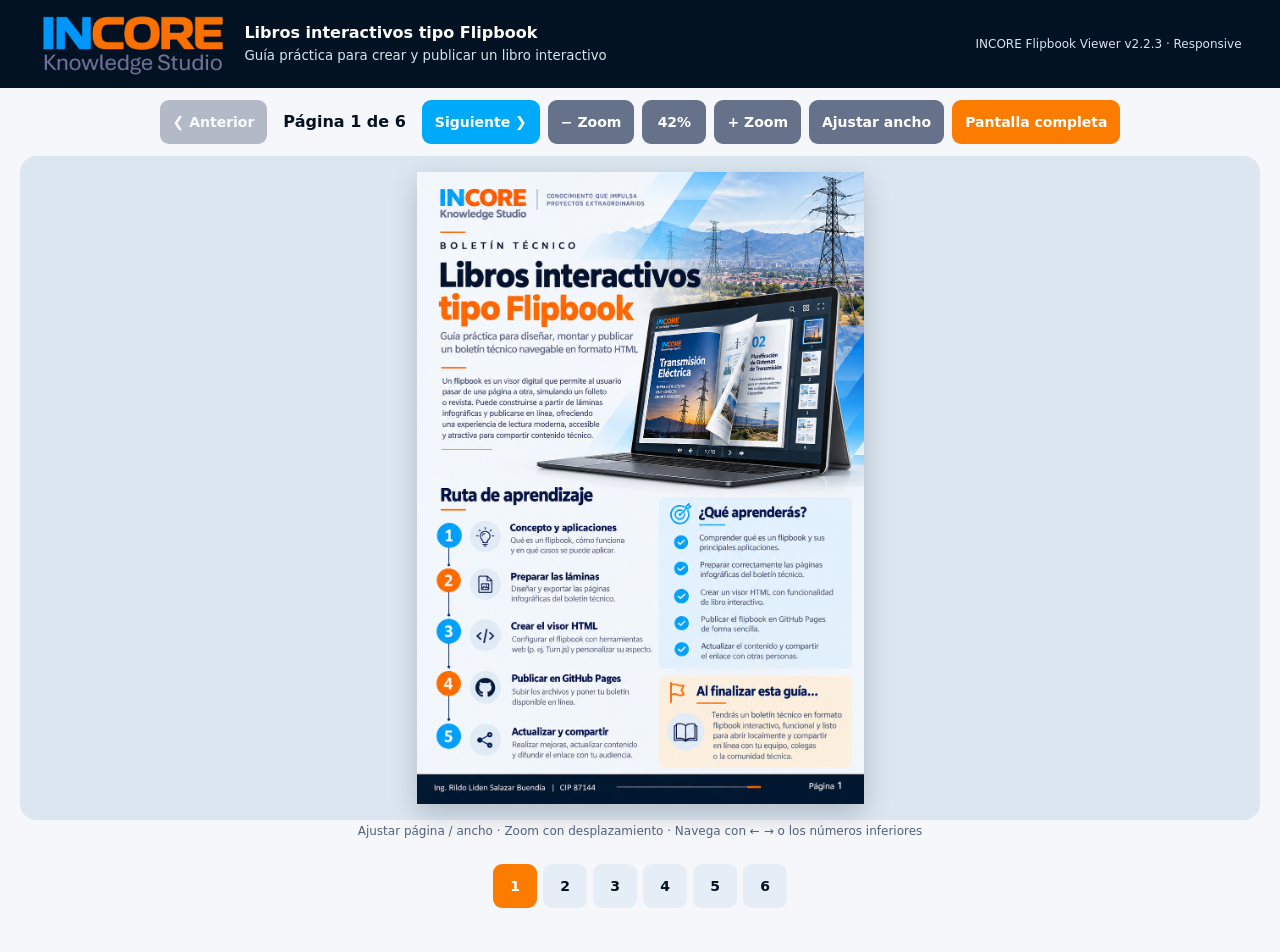
<file: flipbook/index.html>
<!doctype html>
<html lang="es">
<head>
<meta charset="utf-8"><meta name="viewport" content="width=device-width,initial-scale=1,viewport-fit=cover">
<meta name="theme-color" content="#021222"><title>INCORE · Flipbook Viewer v2.2.3</title>
<style>
:root{--azul:#00AAFA;--naranja:#FC7C00;--gris:#7E83A4;--claro:#F5F7FA;--oscuro:#021222;--tools:#65728a;--stage:#dce6f0;color-scheme:light}
*{box-sizing:border-box}[hidden]{display:none!important}html{scroll-behavior:auto}body{margin:0;background:var(--claro);color:var(--oscuro);font:16px system-ui,"Segoe UI",Arial,sans-serif}
.site-head{background:var(--oscuro);color:white;padding:12px clamp(12px,3vw,42px);display:flex;justify-content:space-between;align-items:center;gap:16px;min-height:86px}
.brand{display:flex;align-items:center;gap:16px;min-width:0}.brand-mark{width:clamp(132px,15vw,190px);flex:0 0 auto;min-width:0;display:flex;align-items:center}.logo{display:block;width:100%;height:auto;max-height:70px;object-fit:contain}.logo-fallback{font-size:24px;font-weight:900;white-space:nowrap}.logo-fallback span:first-child{color:var(--azul)}.logo-fallback span:last-child{color:var(--naranja)}
.heading{min-width:0}.heading strong{font-size:clamp(14px,1.25vw,18px);line-height:1.3;display:block}.heading small{display:block;color:#dae4f0;line-height:1.35;margin-top:3px}.label{color:#dae4f0;font-size:12px;white-space:nowrap}
main{max-width:1560px;margin:auto;padding:12px clamp(8px,1.6vw,24px) 30px}
.toolbar{display:flex;justify-content:center;align-items:center;flex-wrap:wrap;gap:8px;margin:0 auto 12px}.primary-actions,.reader-actions{display:flex;align-items:center;justify-content:center;gap:8px;flex-wrap:wrap}
button{background:var(--azul);border:0;border-radius:9px;padding:11px 13px;color:white;font:700 14px system-ui,"Segoe UI",Arial,sans-serif;cursor:pointer;min-height:44px;touch-action:manipulation}
button.secondary{background:var(--tools)}button.accent{background:var(--naranja)}button:disabled{opacity:.45;cursor:not-allowed}button:focus-visible{outline:3px solid var(--naranja);outline-offset:3px}
#counter{font-weight:750;white-space:nowrap;padding:0 8px}#zoomLabel{min-width:64px}#mode{min-width:116px}
.view{background:var(--stage);border-radius:16px;overflow:visible;min-height:0;padding:16px}
.page-shell{width:max-content;min-width:100%;margin:auto;display:flex;justify-content:center;align-items:flex-start}
#page{display:block;width:700px;height:auto;max-width:none;box-shadow:0 10px 26px #02122233;background:white}
#warning{display:none;background:#fff1f0;border:1px solid #ed9c96;color:#a11d1d;padding:14px;border-radius:10px;margin:0 auto 12px;max-width:720px}
.index{display:flex;flex-wrap:wrap;gap:6px;justify-content:center;padding:14px 0}.index button{background:#e5edf6;color:var(--oscuro);min-width:44px}.index button.active{background:var(--naranja);color:white}
.hint{font-size:12px;color:#526278;text-align:center;margin:4px auto 12px}
/* Controles cortos para tactil; etiquetas completas en escritorio. */
.mobile-label{display:none}
@media(max-width:1024px){
 .site-head{min-height:0;padding:10px 18px}
 main{padding-top:8px}
 .toolbar{gap:7px;margin-bottom:8px}
 .primary-actions{width:100%;justify-content:center}
 .reader-actions{width:100%;justify-content:center}
 .hint{margin:4px auto 8px}
 .index{padding:8px 0}
}
@media(max-width:600px){
 /* Cabecera movil: el identificador tecnico ocupa su propia fila; nunca invade el titulo. */
 .site-head{padding:8px 10px;min-height:0;display:grid;grid-template-columns:minmax(0,1fr);gap:4px;align-items:start}
 .brand{display:grid;grid-template-columns:96px minmax(0,1fr);gap:8px;align-items:center;width:100%;min-width:0}
 .brand-mark{width:96px;max-width:100%}.logo{width:100%;max-height:44px}.logo-fallback{font-size:17px}
 .heading{min-width:0;overflow-wrap:anywhere}
 .heading strong{font-size:13px;line-height:1.2}
 .label{display:block;justify-self:end;min-width:0;max-width:100%;font-size:10px;line-height:1.2;text-align:right;white-space:normal;overflow-wrap:anywhere}
 .heading small{display:none}
 main{padding:6px 5px 16px}
 .toolbar{display:flex;flex-direction:column;gap:5px;margin-bottom:6px}
 .primary-actions{width:100%;display:grid;grid-template-columns:minmax(0,1fr) auto minmax(0,1fr);gap:5px;align-items:center}
 .primary-actions button{width:100%;min-width:0;padding:7px 4px;min-height:40px;font-size:12px}
 .primary-actions #counter{font-size:12px;text-align:center;padding:0 2px}
 .reader-actions{width:100%;display:grid;grid-template-columns:repeat(5,minmax(0,1fr));gap:5px}
 .reader-actions button{width:100%;min-width:0;min-height:40px;padding:5px 2px;font-size:14px;border-radius:7px}
 .reader-actions #zoomLabel{min-width:0;font-size:12px}
 .reader-actions #mode{min-width:0}
 .desktop-label{display:none}
 .mobile-label{display:inline}
 .view{padding:5px;border-radius:10px}
 .hint{font-size:10px;line-height:1.2;margin:4px auto 5px}
 .index{gap:4px;padding:6px 0}
 .index button{min-width:38px;min-height:38px;padding:6px}
 .page-shell{justify-content:center}
}
@media(max-width:380px){
 .brand{grid-template-columns:88px minmax(0,1fr)}
 .brand-mark{width:88px}.logo-fallback{font-size:15px}
 .heading strong{font-size:12px}
 .reader-actions{grid-template-columns:repeat(5,minmax(0,1fr))}
 .reader-actions #full{grid-column:auto}
 .primary-actions button{font-size:11px}
}
@media(orientation:landscape) and (max-height:500px){
 .site-head{padding:5px 12px;min-height:0}
 .heading small{display:none}
 main{padding-top:5px}
 .toolbar{gap:4px;margin-bottom:5px}
 .reader-actions button,.primary-actions button{min-height:36px}
}

/* Modo lectura: una sola barra (documento). Modo pantalla completa: una sola barra (visor). */
html:fullscreen{height:100%;overflow:hidden}
html:fullscreen body{height:100%;overflow:hidden;display:flex;flex-direction:column}
html:fullscreen .site-head{flex:0 0 auto}
html:fullscreen main{flex:1 1 auto;min-height:0;width:100%;max-width:none;display:flex;flex-direction:column;padding-bottom:8px}
html:fullscreen .toolbar{flex:0 0 auto}
html:fullscreen .view{flex:1 1 auto;min-height:0;overflow:auto;overscroll-behavior:contain;scrollbar-gutter:stable}
html:fullscreen .hint{flex:0 0 auto;margin:5px auto}
html:fullscreen .index{flex:0 0 auto;padding:5px 0}
html:fullscreen .page-shell{min-height:100%}
@media(orientation:landscape) and (max-height:500px){.site-head{padding:6px 12px;min-height:0}.heading small{display:none}}
</style>
<script src="config.js"></script>
</head>
<body>
<header class="site-head"><div class="brand"><div class="brand-mark"><img id="logo" class="logo" alt="INCORE Knowledge Studio" hidden><div id="logoFallback" class="logo-fallback" role="img" aria-label="INCORE Knowledge Studio"><span>IN</span><span>CORE</span></div></div><div class="heading"><strong id="title">Boletín Técnico</strong><small id="subtitle"></small></div></div><span class="label">INCORE Flipbook Viewer v2.2.3 · Responsive</span></header>
<main>
<section class="toolbar" role="toolbar" aria-label="Controles del libro">
 <div class="primary-actions"><button class="secondary" id="prev" type="button">❮ Anterior</button><span id="counter" aria-live="polite">Página 1</span><button id="next" type="button">Siguiente ❯</button></div>
 <div class="reader-actions"><button id="less" class="secondary" type="button" aria-label="Reducir zoom" title="Reducir zoom"><span class="desktop-label">− Zoom</span><span class="mobile-label" aria-hidden="true">−</span></button><button id="zoomLabel" class="secondary" type="button" title="Restablecer al ajuste automático">100%</button><button id="more" class="secondary" type="button" aria-label="Aumentar zoom" title="Aumentar zoom"><span class="desktop-label">+ Zoom</span><span class="mobile-label" aria-hidden="true">+</span></button><button id="mode" class="secondary" type="button" aria-label="Ajustar ancho" title="Alternar entre ajustar página y ancho"><span class="desktop-label" id="modeText">Ajustar página</span><span class="mobile-label" aria-hidden="true">↔</span></button><button id="full" class="accent" type="button" aria-label="Pantalla completa" title="Pantalla completa"><span class="desktop-label">Pantalla completa</span><span class="mobile-label" aria-hidden="true">⛶</span></button></div>
</section>
<div id="warning" role="alert"></div>
<div class="view" id="view" tabindex="0" aria-label="Área desplazable de lectura"><div class="page-shell" id="pageShell"><img id="page" alt="Página del boletín"></div></div>
<p class="hint">Ajustar página / ancho · Zoom con desplazamiento · Navega con ← → o los números inferiores</p>
<nav class="index" id="nav" aria-label="Índice de páginas"></nav>
</main>
<script>
(()=>{'use strict';
const $=id=>document.getElementById(id), c=window.INCORE_CONFIG, warning=$('warning'), image=$('page'), view=$('view');
function warn(msg){warning.textContent=msg;warning.style.display='block'}
if(!c||!Number.isInteger(c.totalPaginas)||c.totalPaginas<1||c.totalPaginas>500){warn('Configuración inválida: compruebe config.js y totalPaginas (1–500).');return}
for(const [k,css] of Object.entries({azul:'--azul',naranja:'--naranja',gris:'--gris',fondoClaro:'--claro',fondoOscuro:'--oscuro'})){const v=c.colores?.[k];if(typeof v==='string'&&/^#[0-9a-fA-F]{6}$/.test(v))document.documentElement.style.setProperty(css,v)}
$('title').textContent=c.titulo||'Boletín Técnico';$('subtitle').textContent=c.subtitulo||'';
// Mantener una marca visible: mostrar imagen al cargarla, texto de reserva si falla.
const logo=$('logo'), logoFallback=$('logoFallback');
logo.onload=()=>{logo.hidden=false;logoFallback.hidden=true};
logo.onerror=()=>{logo.hidden=true;logoFallback.hidden=false};
logo.src=c.logo||'assets/logo-incore.png';
const safeFolder=String(c.carpetaImagenes||'imagenes').replace(/^\/+|\/+$/g,'');
const source=i=>`${safeFolder}/${c.prefijoPagina||'pagina_'}${String(i+1).padStart(2,'0')}.${c.extension||'png'}`;
let current=0,mode='page',multiplier=1,naturalW=1055,naturalH=1491;
function area(){const s=getComputedStyle(view),isFull=!!document.fullscreenElement;
const availableHeight=isFull ? view.clientHeight : Math.max(220,window.innerHeight-view.getBoundingClientRect().top-72);
return {w:Math.max(100,view.clientWidth-parseFloat(s.paddingLeft)-parseFloat(s.paddingRight)-(isFull?16:0)),h:Math.max(120,availableHeight-parseFloat(s.paddingTop)-parseFloat(s.paddingBottom)-8)}}
function fitWidth(){return Math.min(naturalW,area().w)}
function fitPage(){let a=area();return Math.min(naturalW,a.w,a.h*naturalW/naturalH)}
function dimensions(){const a=area();let w=(mode==='width'?fitWidth():fitPage())*multiplier; image.style.width=Math.round(w)+'px';image.style.height='auto';$('zoomLabel').textContent=Math.round(100*w/naturalW)+'%';$('modeText').textContent=mode==='page'?'Ajustar ancho':'Ajustar página';$('mode').setAttribute('aria-label',mode==='page'?'Ajustar ancho':'Ajustar página');}
function resetScroll(){if(document.fullscreenElement)view.scrollTo({top:0,left:0});else window.scrollTo({top:0,left:0})}
function show(){warning.style.display='none';image.src=source(current);$('counter').textContent=`Página ${current+1} de ${c.totalPaginas}`;$('prev').disabled=current===0;$('next').disabled=current===c.totalPaginas-1;[...$('nav').children].forEach((b,i)=>{b.classList.toggle('active',i===current);b.setAttribute('aria-current',i===current?'page':'false')});resetScroll()}
image.onerror=()=>warn(`No se encontró la imagen de la página ${current+1}: ${source(current)}. Compruebe la carpeta imagenes/ y los nombres.`);
image.onload=()=>{naturalW=image.naturalWidth||1055;naturalH=image.naturalHeight||1491;warning.style.display='none';dimensions()};
for(let i=0;i<c.totalPaginas;i++){const b=document.createElement('button');b.type='button';b.textContent=i+1;b.title=`Ir a página ${i+1}`;b.onclick=()=>{current=i;show()};$('nav').append(b)}
$('prev').onclick=()=>{if(current>0){current--;show()}};$('next').onclick=()=>{if(current<c.totalPaginas-1){current++;show()}};
function zoom(f){multiplier=Math.max(.5,Math.min(3,Math.round(multiplier*f*100)/100));dimensions()}
$('more').onclick=()=>zoom(1.2);$('less').onclick=()=>zoom(1/1.2);$('zoomLabel').onclick=()=>{multiplier=1;dimensions()};
$('mode').onclick=()=>{mode=mode==='page'?'width':'page';multiplier=1;dimensions();resetScroll()};
$('full').onclick=()=>{if(document.fullscreenElement){document.exitFullscreen?.()}else if(document.documentElement.requestFullscreen){document.documentElement.requestFullscreen().catch(()=>warn('Este navegador no permite activar pantalla completa.'))}else warn('Pantalla completa no disponible en este navegador.')};
document.addEventListener('fullscreenchange',()=>{requestAnimationFrame(()=>{dimensions();resetScroll()})});
document.addEventListener('keydown',e=>{if(['INPUT','TEXTAREA','BUTTON'].includes(document.activeElement?.tagName))return;if(e.key==='ArrowLeft')$('prev').click();else if(e.key==='ArrowRight')$('next').click()});
let resizeScheduled=false;const recalc=()=>{if(resizeScheduled)return;resizeScheduled=true;requestAnimationFrame(()=>{resizeScheduled=false;dimensions()})};window.addEventListener('resize',recalc);if('ResizeObserver' in window)new ResizeObserver(recalc).observe(view);
show();
})();
</script>
</body></html>
</file>
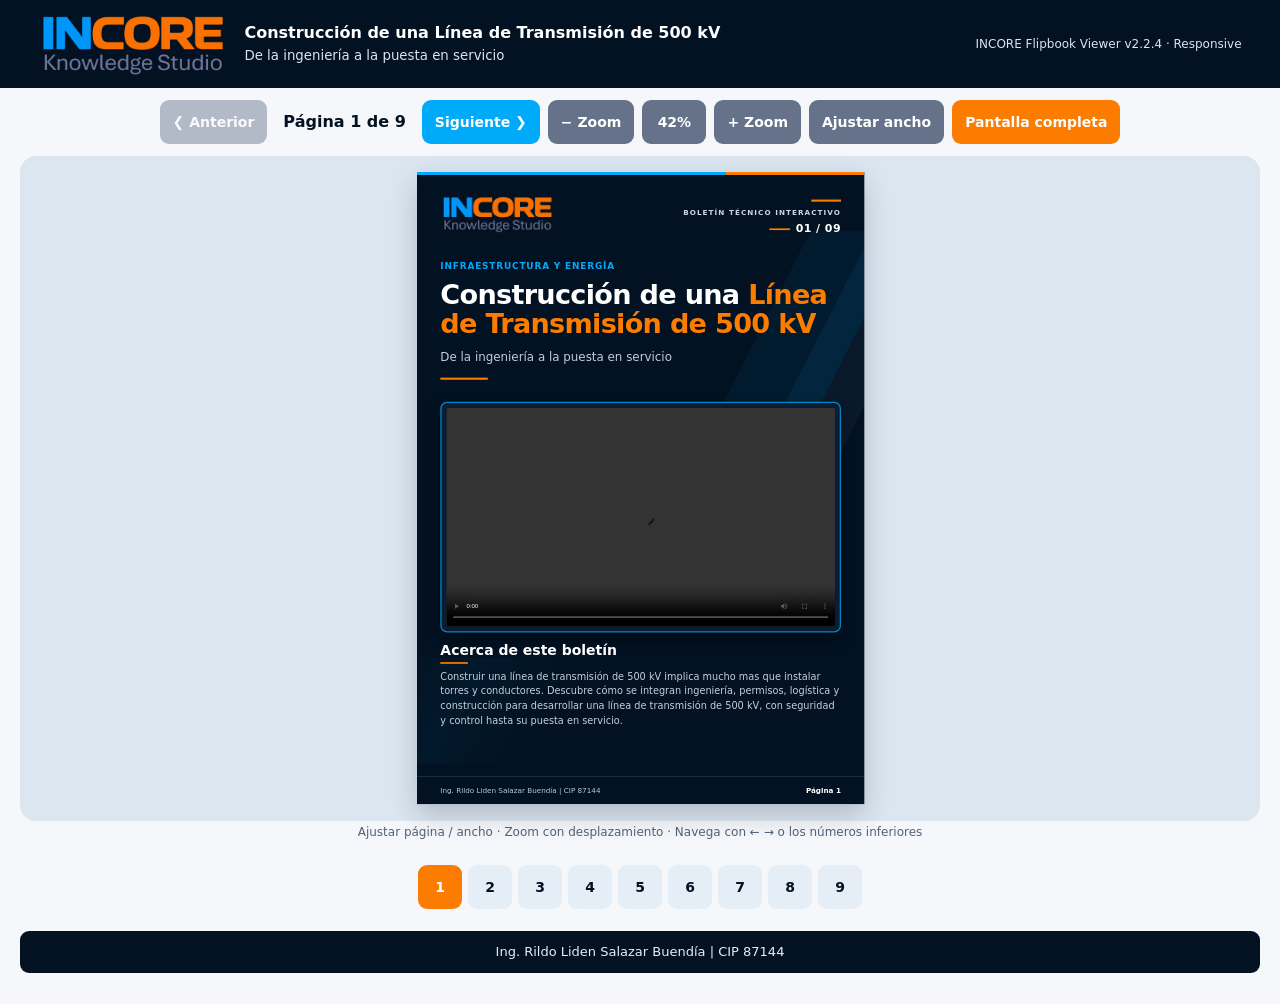
<file: LT500kV_Portada_Video/index.html>
<!doctype html>
<html lang="es">
<head>
<meta charset="utf-8"><meta name="viewport" content="width=device-width,initial-scale=1,viewport-fit=cover">
<meta name="theme-color" content="#021222"><title>INCORE · Portada multimedia editorial · Piloto v0.1.3</title>
<style>
:root{--azul:#00AAFA;--naranja:#FC7C00;--gris:#7E83A4;--claro:#F5F7FA;--oscuro:#021222;--tools:#65728a;--stage:#dce6f0;color-scheme:light}
*{box-sizing:border-box}[hidden]{display:none!important}html{scroll-behavior:auto}body{margin:0;background:var(--claro);color:var(--oscuro);font:16px system-ui,"Segoe UI",Arial,sans-serif}
.site-head{background:var(--oscuro);color:white;padding:12px clamp(12px,3vw,42px);display:flex;justify-content:space-between;align-items:center;gap:16px;min-height:86px}
.brand{display:flex;align-items:center;gap:16px;min-width:0}.brand-mark{width:clamp(132px,15vw,190px);flex:0 0 auto;min-width:0;display:flex;align-items:center}.logo{display:block;width:100%;height:auto;max-height:70px;object-fit:contain}.logo-fallback{font-size:24px;font-weight:900;white-space:nowrap}.logo-fallback span:first-child{color:var(--azul)}.logo-fallback span:last-child{color:var(--naranja)}
.heading{min-width:0}.heading strong{font-size:clamp(14px,1.25vw,18px);line-height:1.3;display:block}.heading small{display:block;color:#dae4f0;line-height:1.35;margin-top:3px}.label{color:#dae4f0;font-size:12px;white-space:nowrap}
main{max-width:1560px;margin:auto;padding:12px clamp(8px,1.6vw,24px) 30px}
.toolbar{display:flex;justify-content:center;align-items:center;flex-wrap:wrap;gap:8px;margin:0 auto 12px}.primary-actions,.reader-actions{display:flex;align-items:center;justify-content:center;gap:8px;flex-wrap:wrap}
button{background:var(--azul);border:0;border-radius:9px;padding:11px 13px;color:white;font:700 14px system-ui,"Segoe UI",Arial,sans-serif;cursor:pointer;min-height:44px;touch-action:manipulation}
button.secondary{background:var(--tools)}button.accent{background:var(--naranja)}button:disabled{opacity:.45;cursor:not-allowed}button:focus-visible{outline:3px solid var(--naranja);outline-offset:3px}
#counter{font-weight:750;white-space:nowrap;padding:0 8px}#zoomLabel{min-width:64px}#mode{min-width:116px}
.view{background:var(--stage);border-radius:16px;overflow:visible;min-height:0;padding:16px}
.page-shell{width:max-content;min-width:100%;margin:auto;display:flex;justify-content:center;align-items:flex-start}
#page{display:block;width:700px;height:auto;max-width:none;box-shadow:0 10px 26px #02122233;background:white}
#warning{display:none;background:#fff1f0;border:1px solid #ed9c96;color:#a11d1d;padding:14px;border-radius:10px;margin:0 auto 12px;max-width:720px}
.index{display:flex;flex-wrap:wrap;gap:6px;justify-content:center;padding:14px 0}.index button{background:#e5edf6;color:var(--oscuro);min-width:44px}.index button.active{background:var(--naranja);color:white}
.hint{font-size:12px;color:#526278;text-align:center;margin:4px auto 12px}
.author-footer{margin:8px auto 0;padding:12px 16px;background:var(--oscuro);color:#e7edf6;border-radius:9px;max-width:100%;text-align:center;font-size:13px;line-height:1.4;overflow-wrap:anywhere}.author-footer[hidden]{display:none!important}
/* Controles cortos para tactil; etiquetas completas en escritorio. */
.mobile-label{display:none}
@media(max-width:1024px){
 .site-head{min-height:0;padding:10px 18px}
 main{padding-top:8px}
 .toolbar{gap:7px;margin-bottom:8px}
 .primary-actions{width:100%;justify-content:center}
 .reader-actions{width:100%;justify-content:center}
 .hint{margin:4px auto 8px}
 .index{padding:8px 0}
}
@media(max-width:600px){
 /* Cabecera movil: el identificador tecnico ocupa su propia fila; nunca invade el titulo. */
 .site-head{padding:8px 10px;min-height:0;display:grid;grid-template-columns:minmax(0,1fr);gap:4px;align-items:start}
 .brand{display:grid;grid-template-columns:96px minmax(0,1fr);gap:8px;align-items:center;width:100%;min-width:0}
 .brand-mark{width:96px;max-width:100%}.logo{width:100%;max-height:44px}.logo-fallback{font-size:17px}
 .heading{min-width:0;overflow-wrap:anywhere}
 .heading strong{font-size:13px;line-height:1.2}
 .label{display:block;justify-self:end;min-width:0;max-width:100%;font-size:10px;line-height:1.2;text-align:right;white-space:normal;overflow-wrap:anywhere}
 .heading small{display:none}
 main{padding:6px 5px 16px}
 .toolbar{display:flex;flex-direction:column;gap:5px;margin-bottom:6px}
 .primary-actions{width:100%;display:grid;grid-template-columns:minmax(0,1fr) auto minmax(0,1fr);gap:5px;align-items:center}
 .primary-actions button{width:100%;min-width:0;padding:7px 4px;min-height:40px;font-size:12px}
 .primary-actions #counter{font-size:12px;text-align:center;padding:0 2px}
 .reader-actions{width:100%;display:grid;grid-template-columns:repeat(5,minmax(0,1fr));gap:5px}
 .reader-actions button{width:100%;min-width:0;min-height:40px;padding:5px 2px;font-size:14px;border-radius:7px}
 .reader-actions #zoomLabel{min-width:0;font-size:12px}
 .reader-actions #mode{min-width:0}
 .desktop-label{display:none}
 .mobile-label{display:inline}
 .view{padding:5px;border-radius:10px}
 .hint{font-size:10px;line-height:1.2;margin:4px auto 5px}
 .index{gap:4px;padding:6px 0}
 .index button{min-width:38px;min-height:38px;padding:6px}
 .author-footer{font-size:11px;padding:8px 9px;margin-top:5px}
 .page-shell{justify-content:center}
}
@media(max-width:380px){
 .brand{grid-template-columns:88px minmax(0,1fr)}
 .brand-mark{width:88px}.logo-fallback{font-size:15px}
 .heading strong{font-size:12px}
 .reader-actions{grid-template-columns:repeat(5,minmax(0,1fr))}
 .reader-actions #full{grid-column:auto}
 .primary-actions button{font-size:11px}
}
@media(orientation:landscape) and (max-height:500px){
 .site-head{padding:5px 12px;min-height:0}
 .heading small{display:none}
 main{padding-top:5px}
 .toolbar{gap:4px;margin-bottom:5px}
 .reader-actions button,.primary-actions button{min-height:36px}
}

/* Modo lectura: una sola barra (documento). Modo pantalla completa: una sola barra (visor). */
html:fullscreen{height:100%;overflow:hidden}
html:fullscreen body{height:100%;overflow:hidden;display:flex;flex-direction:column}
html:fullscreen .site-head{flex:0 0 auto}
html:fullscreen main{flex:1 1 auto;min-height:0;width:100%;max-width:none;display:flex;flex-direction:column;padding-bottom:8px}
html:fullscreen .toolbar{flex:0 0 auto}
html:fullscreen .view{flex:1 1 auto;min-height:0;overflow:auto;overscroll-behavior:contain;scrollbar-gutter:stable}
html:fullscreen .hint{flex:0 0 auto;margin:5px auto}
html:fullscreen .index{flex:0 0 auto;padding:5px 0}
html:fullscreen .author-footer{flex:0 0 auto;margin-top:3px;padding:6px 10px}
html:fullscreen .page-shell{min-height:100%}
@media(orientation:landscape) and (max-height:500px){.site-head{padding:6px 12px;min-height:0}.heading small{display:none}}

/* PORTADA UNIVERSAL INCORE: contenido HTML independiente, sin PNG de fondo. */
#coverBox{position:relative;flex:0 0 auto;box-shadow:0 10px 26px #02122233}
#cover{position:absolute;top:0;left:0;width:1055px;height:1491px;transform-origin:top left;overflow:hidden;background:var(--oscuro);color:#fff;font-family:system-ui,"Segoe UI",Arial,sans-serif;display:flex;flex-direction:column}
#cover[hidden],#coverBox[hidden]{display:none!important}
.u-accent{height:7px;background:linear-gradient(90deg,var(--azul) 0 69%,var(--naranja) 69% 100%);flex-shrink:0}
.u-top{padding:42px 55px 12px;display:flex;align-items:flex-start;justify-content:space-between;gap:20px}
.u-mark{width:270px;height:95px;object-fit:contain;object-position:left top}
.u-mark-fallback{font-weight:900;font-size:48px;letter-spacing:-3px}.u-mark-fallback .in{color:var(--azul)}.u-mark-fallback .core{color:var(--naranja)}
.u-mark-fallback small{display:block;font-size:20px;color:#9da6c2;font-weight:600;letter-spacing:0}
.u-kind{text-align:right;letter-spacing:2.5px;font-size:17px;font-weight:800;color:#cbd6e5;margin-top:12px}
.u-kind:before{content:'';display:block;background:var(--naranja);width:70px;height:5px;margin:0 0 15px auto}
.u-heading{padding:30px 55px 15px}.u-topic{color:var(--azul);font-size:21px;font-weight:800;letter-spacing:2px;text-transform:uppercase;margin:0 0 18px}
.u-title{font-size:56px;line-height:1.1;letter-spacing:-1.1px;overflow-wrap:anywhere;margin:0;color:white;font-weight:850}
.u-subtitle{font-size:26px;line-height:1.4;color:#c1cddd;margin:22px 0 0;font-weight:500}
.u-underline{height:5px;background:var(--naranja);width:82px;margin:28px 0 0}
.u-player-area{padding:17px 55px 12px;flex-shrink:0}
.u-video-frame{border:3px solid #2c9bd4;border-radius:16px;background:#0a1d32;padding:11px;box-shadow:0 16px 32px #0006}
#coverVideo,#coverPicture{display:block;width:100%;aspect-ratio:16/9;object-fit:contain;background:#06101f;border-radius:7px}
#coverVideo:fullscreen{width:100vw;height:100vh;object-fit:contain;background:#000}
.u-about{padding:24px 55px 20px;flex:1 1 auto;min-height:0}
.u-about h2{margin:0 0 15px;font-size:31px;color:#fff}.u-about h2:after{content:'';display:block;width:65px;height:4px;background:var(--naranja);margin-top:9px}
.u-about p{font-size:23px;color:#c5d0dc;line-height:1.57;margin:0;overflow-wrap:anywhere}
.u-footer{margin-top:auto;padding:21px 55px 24px;border-top:1px solid #33506a;display:flex;justify-content:space-between;align-items:center;gap:18px;color:#bac8da;font-size:17px}
.u-footer strong{color:#fff}

/* v0.2.1 · Ajuste editorial: geometría corporativa independiente del tema. */
#cover{isolation:isolate}
#cover::before{content:"";position:absolute;z-index:-1;pointer-events:none;top:140px;right:-155px;width:560px;height:610px;transform:skewX(-27deg);background:linear-gradient(90deg,transparent 0 22%,rgba(0,170,250,.055) 22% 48%,rgba(0,170,250,.13) 48% 63%,rgba(126,131,164,.065) 63% 82%,transparent 82%)}
#cover::after{content:"";position:absolute;z-index:-1;pointer-events:none;bottom:96px;left:-150px;width:460px;height:250px;transform:skewX(-30deg);background:linear-gradient(90deg,transparent,rgba(0,170,250,.045),transparent)}
.u-top{padding-top:46px;padding-bottom:18px}
.u-heading{padding-top:39px;padding-bottom:26px}
.u-topic{margin-bottom:22px}
.u-title{font-size:64px;line-height:1.075;letter-spacing:-1.7px;max-width:960px}
.u-title .title-accent{color:var(--naranja)}
.u-subtitle{font-size:28px;margin-top:23px}
.u-underline{margin-top:30px;width:112px}
.u-player-area{padding-top:26px;padding-bottom:23px}
.u-video-frame{border-color:rgba(0,170,250,.75);background:#0a1d32}
.u-about{padding-top:36px;padding-bottom:44px;display:flex;flex-direction:column;justify-content:flex-start}
.u-about h2{font-size:33px;margin-bottom:21px}
.u-about p{font-size:24px;line-height:1.64}
.u-footer{padding-top:26px;padding-bottom:27px}

/* v0.2.2 - Barra redundante retirada: control de pantalla completa nativo de video. */
.u-head-right{display:flex;flex-direction:column;align-items:flex-end;gap:13px}
.u-page-number{font-size:26px;font-weight:800;color:#fff;letter-spacing:1px;font-variant-numeric:tabular-nums;white-space:nowrap}
.u-page-number::before{content:"";display:inline-block;vertical-align:middle;background:var(--naranja);height:4px;width:49px;margin-right:13px}
.u-player-area{padding-bottom:6px}
.u-about{padding-top:16px;padding-bottom:26px;justify-content:flex-start}
.u-about h2{font-size:33px;margin-bottom:13px}
.u-about p{font-size:23px;line-height:1.51}
.u-footer{flex-shrink:0;padding-top:22px;padding-bottom:23px}
</style>
<script src="config.js"></script>
</head>
<body>
<header class="site-head"><div class="brand"><div class="brand-mark"><img id="logo" class="logo" alt="INCORE Knowledge Studio" hidden><div id="logoFallback" class="logo-fallback" role="img" aria-label="INCORE Knowledge Studio"><span>IN</span><span>CORE</span></div></div><div class="heading"><strong id="title">Boletín Técnico</strong><small id="subtitle"></small></div></div><span class="label">INCORE Flipbook Viewer v2.2.4 · Responsive</span></header>
<main>
<section class="toolbar" role="toolbar" aria-label="Controles del libro">
 <div class="primary-actions"><button class="secondary" id="prev" type="button">❮ Anterior</button><span id="counter" aria-live="polite">Página 1</span><button id="next" type="button">Siguiente ❯</button></div>
 <div class="reader-actions"><button id="less" class="secondary" type="button" aria-label="Reducir zoom" title="Reducir zoom"><span class="desktop-label">− Zoom</span><span class="mobile-label" aria-hidden="true">−</span></button><button id="zoomLabel" class="secondary" type="button" title="Restablecer al ajuste automático">100%</button><button id="more" class="secondary" type="button" aria-label="Aumentar zoom" title="Aumentar zoom"><span class="desktop-label">+ Zoom</span><span class="mobile-label" aria-hidden="true">+</span></button><button id="mode" class="secondary" type="button" aria-label="Ajustar ancho" title="Alternar entre ajustar página y ancho"><span class="desktop-label" id="modeText">Ajustar página</span><span class="mobile-label" aria-hidden="true">↔</span></button><button id="full" class="accent" type="button" aria-label="Pantalla completa" title="Pantalla completa"><span class="desktop-label">Pantalla completa</span><span class="mobile-label" aria-hidden="true">⛶</span></button></div>
</section>
<div id="warning" role="alert"></div>
<div class="view" id="view" tabindex="0" aria-label="Área desplazable de lectura"><div class="page-shell" id="pageShell"><img id="page" alt="Página del boletín"><div id="coverBox" hidden><article id="cover" aria-label="Portada universal del boletín">
<div class="u-accent"></div><div class="u-top"><div><img class="u-mark" id="coverLogo" alt="INCORE Knowledge Studio" hidden><div class="u-mark-fallback" id="coverLogoFallback"><span class="in">IN</span><span class="core">CORE</span><small>Knowledge Studio</small></div></div><div class="u-head-right"><div class="u-kind" id="coverCategory">BOLETÍN INTERACTIVO</div><div class="u-page-number" id="coverTopNumber">01 / 09</div></div></div>
<div class="u-heading"><p class="u-topic" id="coverTopic"></p><h1 class="u-title" id="coverTitle"></h1><p class="u-subtitle" id="coverSubtitle"></p><div class="u-underline"></div></div>
<div class="u-player-area"><div class="u-video-frame"><video id="coverVideo" controls playsinline preload="metadata" aria-label="Video de presentación">Tu navegador no admite video HTML5.</video><img id="coverPicture" alt="Imagen de portada" hidden></div></div>
<div class="u-about"><h2 id="coverAboutTitle">Acerca de este boletín</h2><p id="coverDescription"></p></div>
<div class="u-footer"><span id="coverAuthor"></span><strong id="coverNumber">Página 1</strong></div>
</article></div></div></div>
<p class="hint">Ajustar página / ancho · Zoom con desplazamiento · Navega con ← → o los números inferiores</p>
<nav class="index" id="nav" aria-label="Índice de páginas"></nav>
<footer class="author-footer" id="authorFooter" aria-label="Autoría del boletín" hidden><span id="authorText"></span></footer>
</main>
<script>
(()=>{'use strict';
const $=id=>document.getElementById(id), c=window.INCORE_CONFIG, warning=$('warning'), image=$('page'), view=$('view'), cover=$('cover'), coverBox=$('coverBox'), video=$('coverVideo');
function warn(msg){warning.textContent=msg;warning.style.display='block'}
if(!c||!Number.isInteger(c.totalPaginas)||c.totalPaginas<1||c.totalPaginas>500){warn('Configuración inválida: compruebe config.js y totalPaginas (1–500).');return}
for(const [k,css] of Object.entries({azul:'--azul',naranja:'--naranja',gris:'--gris',fondoClaro:'--claro',fondoOscuro:'--oscuro'})){const v=c.colores?.[k];if(typeof v==='string'&&/^#[0-9a-fA-F]{6}$/.test(v))document.documentElement.style.setProperty(css,v)}
$('title').textContent=c.titulo||'Boletín Técnico';$('subtitle').textContent=c.subtitulo||'';
// Nuevo contrato configurable: portada. Compatibilidad de lectura con portadaMultimedia existente.
const p=c.portada||{};
$('coverCategory').textContent=p.categoria||'BOLETÍN INTERACTIVO';
$('coverTopic').textContent=p.tema||'';
$('coverTopic').hidden=!p.tema;
const coverTitleText=p.titulo||c.titulo||'Título del boletín';
const highlight=typeof p.tituloResaltado==='string'?p.tituloResaltado.trim():'';
const highlightPos=highlight?coverTitleText.toLocaleLowerCase('es').indexOf(highlight.toLocaleLowerCase('es')):-1;
if(highlightPos>=0){
  const titleNode=$('coverTitle');
  titleNode.append(document.createTextNode(coverTitleText.slice(0,highlightPos)));
  const accent=document.createElement('span');accent.className='title-accent';accent.textContent=coverTitleText.slice(highlightPos,highlightPos+highlight.length);
  titleNode.append(accent,document.createTextNode(coverTitleText.slice(highlightPos+highlight.length)));
}else $('coverTitle').textContent=coverTitleText;
$('coverSubtitle').textContent=p.subtitulo||c.subtitulo||'';
$('coverDescription').textContent=p.descripcion||c.portadaMultimedia?.descripcion||'';
$('coverAuthor').textContent=c.autor||'';
$('coverNumber').textContent='Página 1';
$('coverTopNumber').textContent=`01 / ${String(c.totalPaginas).padStart(2,'0')}`;
$('coverAboutTitle').textContent=p.encabezadoDescripcion||'Acerca de este boletín';
const coverLogo=$('coverLogo'),coverLogoFallback=$('coverLogoFallback');
coverLogo.onload=()=>{coverLogo.hidden=false;coverLogoFallback.hidden=true};
coverLogo.onerror=()=>{coverLogo.hidden=true;coverLogoFallback.hidden=false};
coverLogo.src=c.logo||'assets/logo-incore.png';
const type=p.tipo||'video';
if(type==='imagen'){
  video.hidden=true;
  const pic=$('coverPicture');pic.hidden=false;pic.src=p.imagen||'';
  pic.onerror=()=>warn('No se encontró la imagen de portada. Revise portada.imagen en config.js');
}else{
  const path=p.video||c.portadaMultimedia?.video;
  if(path){video.src=path;video.load()}else warn('Falta portada.video en config.js');
}
const author=typeof c.autor==='string'?c.autor.trim():'';$('authorText').textContent=author;$('authorFooter').hidden=!author;
// Mantener una marca visible: mostrar imagen al cargarla, texto de reserva si falla.
const logo=$('logo'), logoFallback=$('logoFallback');
logo.onload=()=>{logo.hidden=false;logoFallback.hidden=true};
logo.onerror=()=>{logo.hidden=true;logoFallback.hidden=false};
logo.src=c.logo||'assets/logo-incore.png';
const safeFolder=String(c.carpetaImagenes||'imagenes').replace(/^\/+|\/+$/g,'');
const source=i=>`${safeFolder}/${c.prefijoPagina||'pagina_'}${String(i+1).padStart(2,'0')}.${c.extension||'png'}`;
let current=0,mode='page',multiplier=1,naturalW=1055,naturalH=1491;
function area(){const s=getComputedStyle(view),isFull=!!document.fullscreenElement;
const availableHeight=isFull ? view.clientHeight : Math.max(220,window.innerHeight-view.getBoundingClientRect().top-72);
return {w:Math.max(100,view.clientWidth-parseFloat(s.paddingLeft)-parseFloat(s.paddingRight)-(isFull?16:0)),h:Math.max(120,availableHeight-parseFloat(s.paddingTop)-parseFloat(s.paddingBottom)-8)}}
function fitWidth(){return Math.min(naturalW,area().w)}
function fitPage(){let a=area();return Math.min(naturalW,a.w,a.h*naturalW/naturalH)}
function dimensions(){const a=area();if(current===0){naturalW=1055;naturalH=1491;}let w=(mode==='width'?fitWidth():fitPage())*multiplier;image.style.width=Math.round(w)+'px';image.style.height='auto';if(current===0){const scale=w/1055;cover.style.transform=`scale(${scale})`;coverBox.style.width=Math.round(w)+'px';coverBox.style.height=Math.ceil(naturalH*scale)+'px';}$('zoomLabel').textContent=Math.round(100*w/naturalW)+'%';$('modeText').textContent=mode==='page'?'Ajustar ancho':'Ajustar página';$('mode').setAttribute('aria-label',mode==='page'?'Ajustar ancho':'Ajustar página');}
function checkCoverDescription(){
  if(current!==0)return;
  const d=$('coverDescription'),styles=getComputedStyle(d),lineHeight=parseFloat(styles.lineHeight);
  if(!lineHeight)return;
  const lines=Math.ceil((d.getBoundingClientRect().height / (cover.getBoundingClientRect().width / 1055))/lineHeight-0.05);
  if(lines>4)warn(`La descripción de portada ocupa ${lines} líneas; máximo permitido: 4. Abrevie portada.descripcion en config.js.`);
  const footer=$('cover').querySelector('.u-footer');
  if(d.getBoundingClientRect().bottom>footer.getBoundingClientRect().top-6)warn('La descripción invade el pie. Abrevie portada.descripcion en config.js.');
}
function resetScroll(){if(document.fullscreenElement)view.scrollTo({top:0,left:0});else window.scrollTo({top:0,left:0})}
function show(){warning.style.display='none';const isCover=current===0;if(!isCover && !video.paused)video.pause();coverBox.hidden=!isCover;image.hidden=isCover;if(isCover){naturalW=1055;naturalH=1491;image.removeAttribute('src');dimensions();requestAnimationFrame(checkCoverDescription)}else{image.src=source(current)};$('counter').textContent=`Página ${current+1} de ${c.totalPaginas}`;$('prev').disabled=current===0;$('next').disabled=current===c.totalPaginas-1;[...$('nav').children].forEach((b,i)=>{b.classList.toggle('active',i===current);b.setAttribute('aria-current',i===current?'page':'false')});resetScroll()}
image.onerror=()=>warn(`No se encontró la imagen de la página ${current+1}: ${source(current)}. Compruebe imagenes/ y que existan pagina_02.png ... pagina_09.png.`);
image.onload=()=>{naturalW=image.naturalWidth||1055;naturalH=image.naturalHeight||1491;warning.style.display='none';dimensions()};
for(let i=0;i<c.totalPaginas;i++){const b=document.createElement('button');b.type='button';b.textContent=i+1;b.title=`Ir a página ${i+1}`;b.onclick=()=>{current=i;show()};$('nav').append(b)}
$('prev').onclick=()=>{if(current>0){current--;show()}};$('next').onclick=()=>{if(current<c.totalPaginas-1){current++;show()}};
function zoom(f){multiplier=Math.max(.5,Math.min(3,Math.round(multiplier*f*100)/100));dimensions()}
$('more').onclick=()=>zoom(1.2);$('less').onclick=()=>zoom(1/1.2);$('zoomLabel').onclick=()=>{multiplier=1;dimensions()};
$('mode').onclick=()=>{mode=mode==='page'?'width':'page';multiplier=1;dimensions();resetScroll()};
$('full').onclick=()=>{if(document.fullscreenElement){document.exitFullscreen?.()}else if(document.documentElement.requestFullscreen){document.documentElement.requestFullscreen().catch(()=>warn('Este navegador no permite activar pantalla completa.'))}else warn('Pantalla completa no disponible en este navegador.')};
document.addEventListener('fullscreenchange',()=>{requestAnimationFrame(()=>{if(document.fullscreenElement!==video){dimensions();resetScroll()}})});
document.addEventListener('keydown',e=>{if(['INPUT','TEXTAREA','BUTTON','VIDEO'].includes(document.activeElement?.tagName)||document.fullscreenElement===video)return;if(e.key==='ArrowLeft')$('prev').click();else if(e.key==='ArrowRight')$('next').click()});
let resizeScheduled=false;const recalc=()=>{if(resizeScheduled)return;resizeScheduled=true;requestAnimationFrame(()=>{resizeScheduled=false;dimensions()})};window.addEventListener('resize',recalc);if('ResizeObserver' in window)new ResizeObserver(recalc).observe(view);
show();
})();
</script>
</body></html>
</file>
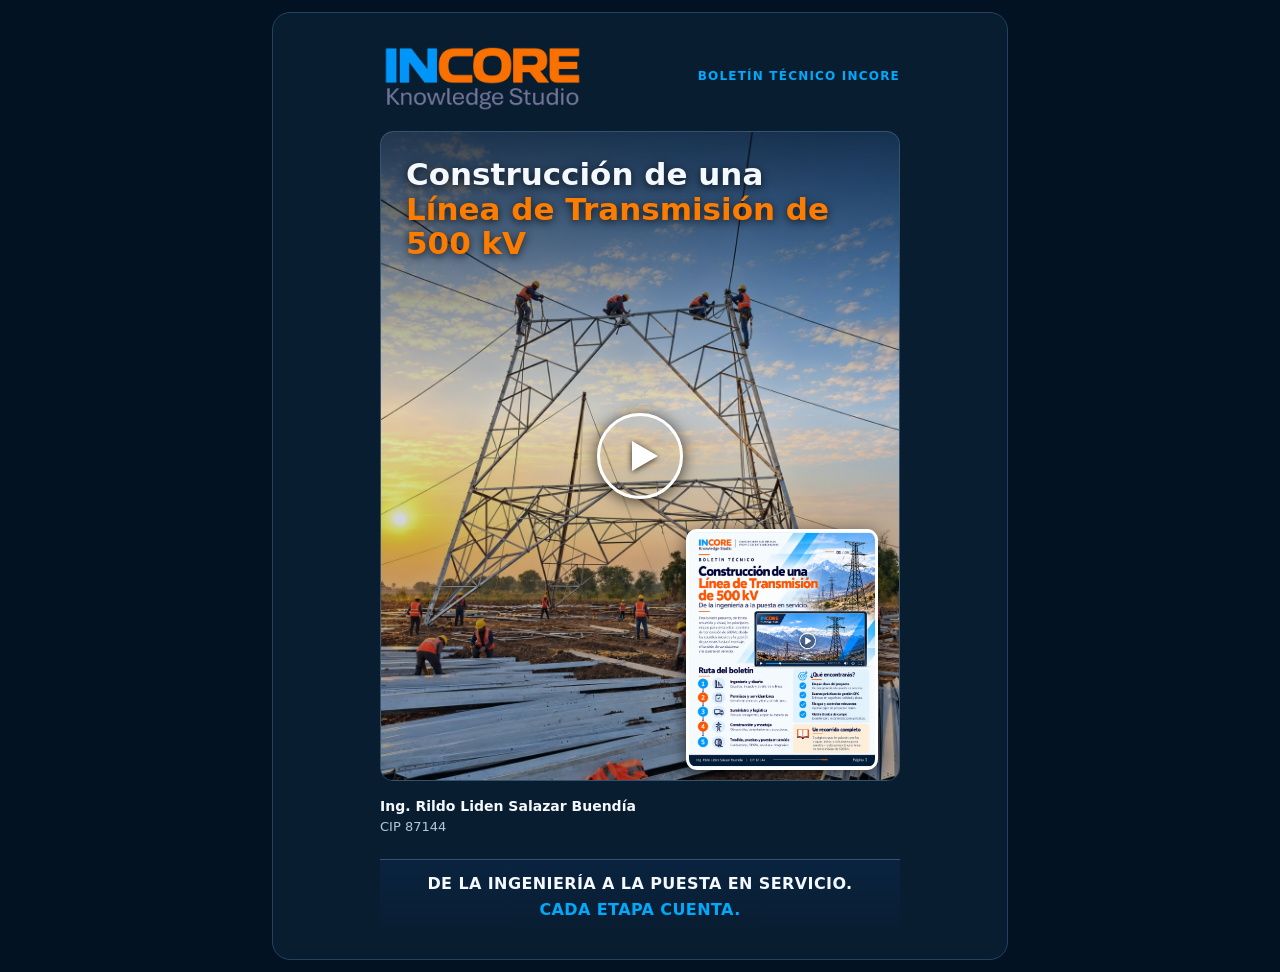
<file: Plantilla_Facebook_Video/index.html>
<!doctype html><html lang="es"><head><meta charset="utf-8"><meta name="viewport" content="width=device-width,initial-scale=1"><meta name="theme-color" content="#021222"><title>INCORE · Boletín Técnico</title><link rel="stylesheet" href="styles.css"><script src="config.js" defer></script><script src="app.js" defer></script><link rel="stylesheet" href="incore-v0513.css"><script src="frase-cierre.js" defer></script><script src="incore-v0513.js" defer></script></head><body data-state="portada"><main><div class="shell"><header class="masthead"><img id="logo" alt="INCORE Knowledge Studio"><div id="tag" class="tag"></div></header><section class="stage" aria-label="Portada 4:5"><img id="coverImg" class="cover-image" alt="Imagen del tema"><img id="coverThumb" class="cover-thumb" alt="Miniatura de la primera página del boletín" hidden><div class="overlay"><div id="coverTitle" class="cover-title"></div><div id="playIcon" class="play" aria-hidden="true"><svg width="40" height="40" viewBox="0 0 40 40"><path d="M9 5L35 20L9 35Z" fill="currentColor"/></svg></div></div><button id="coverClick" class="cover-button" aria-label="Ver video introductorio"></button></section><div class="foot"><div class="signature" id="firma"><strong></strong><span></span></div></div></div></main></body></html>
</file>
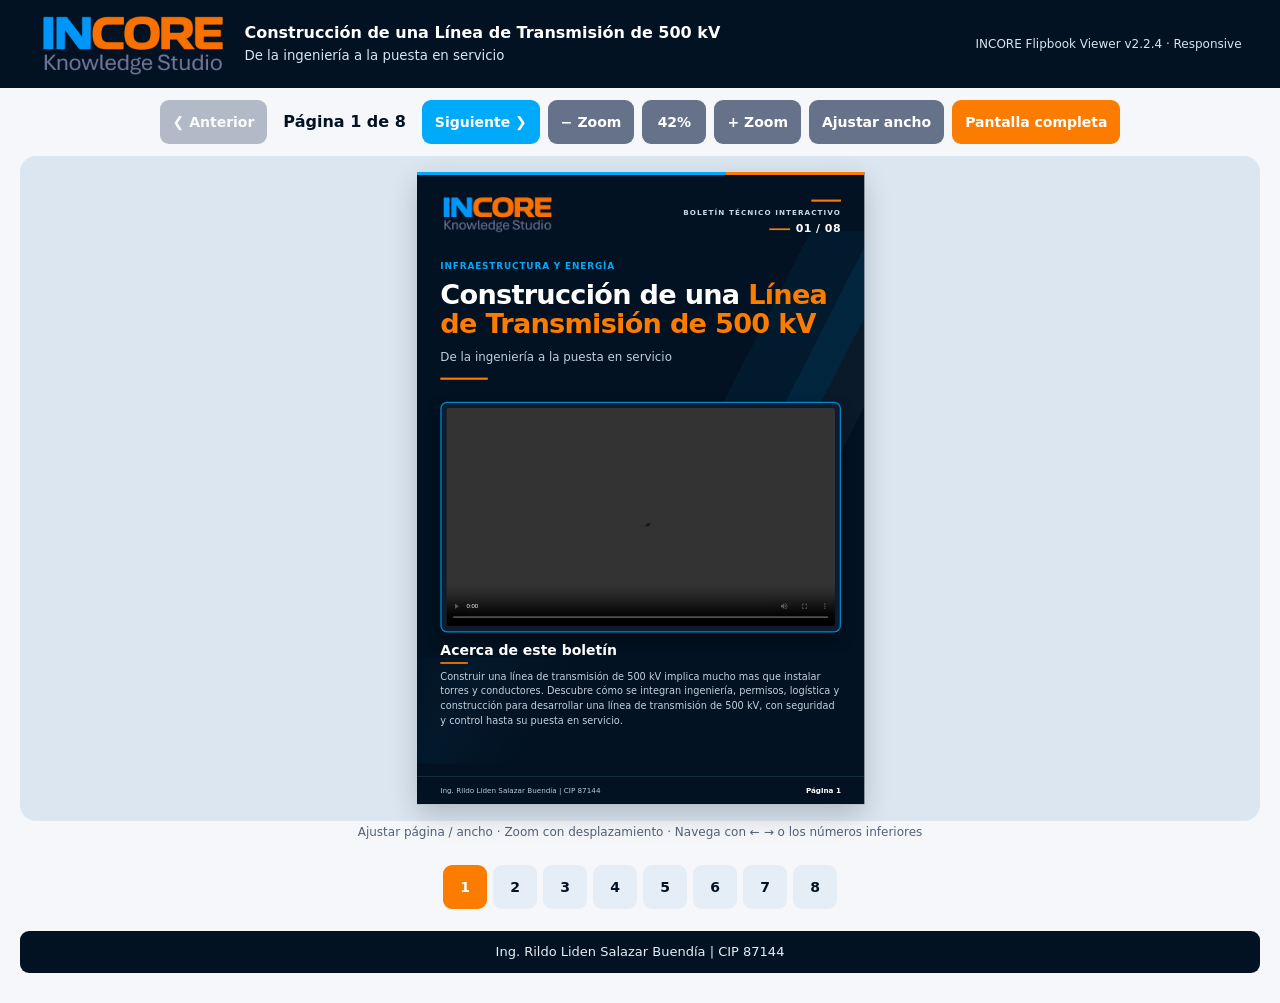
<file: Plantilla_Maestra/index.html>
<!doctype html>
<html lang="es">
<head>
<meta charset="utf-8"><meta name="viewport" content="width=device-width,initial-scale=1,viewport-fit=cover">
<meta name="theme-color" content="#021222"><title>INCORE · Portada multimedia editorial · Piloto v0.1.3</title>
<style>
:root{--azul:#00AAFA;--naranja:#FC7C00;--gris:#7E83A4;--claro:#F5F7FA;--oscuro:#021222;--tools:#65728a;--stage:#dce6f0;color-scheme:light}
*{box-sizing:border-box}[hidden]{display:none!important}html{scroll-behavior:auto}body{margin:0;background:var(--claro);color:var(--oscuro);font:16px system-ui,"Segoe UI",Arial,sans-serif}
.site-head{background:var(--oscuro);color:white;padding:12px clamp(12px,3vw,42px);display:flex;justify-content:space-between;align-items:center;gap:16px;min-height:86px}
.brand{display:flex;align-items:center;gap:16px;min-width:0}.brand-mark{width:clamp(132px,15vw,190px);flex:0 0 auto;min-width:0;display:flex;align-items:center}.logo{display:block;width:100%;height:auto;max-height:70px;object-fit:contain}.logo-fallback{font-size:24px;font-weight:900;white-space:nowrap}.logo-fallback span:first-child{color:var(--azul)}.logo-fallback span:last-child{color:var(--naranja)}
.heading{min-width:0}.heading strong{font-size:clamp(14px,1.25vw,18px);line-height:1.3;display:block}.heading small{display:block;color:#dae4f0;line-height:1.35;margin-top:3px}.label{color:#dae4f0;font-size:12px;white-space:nowrap}
main{max-width:1560px;margin:auto;padding:12px clamp(8px,1.6vw,24px) 30px}
.toolbar{display:flex;justify-content:center;align-items:center;flex-wrap:wrap;gap:8px;margin:0 auto 12px}.primary-actions,.reader-actions{display:flex;align-items:center;justify-content:center;gap:8px;flex-wrap:wrap}
button{background:var(--azul);border:0;border-radius:9px;padding:11px 13px;color:white;font:700 14px system-ui,"Segoe UI",Arial,sans-serif;cursor:pointer;min-height:44px;touch-action:manipulation}
button.secondary{background:var(--tools)}button.accent{background:var(--naranja)}button:disabled{opacity:.45;cursor:not-allowed}button:focus-visible{outline:3px solid var(--naranja);outline-offset:3px}
#counter{font-weight:750;white-space:nowrap;padding:0 8px}#zoomLabel{min-width:64px}#mode{min-width:116px}
.view{background:var(--stage);border-radius:16px;overflow:visible;min-height:0;padding:16px}
.page-shell{width:max-content;min-width:100%;margin:auto;display:flex;justify-content:center;align-items:flex-start}
#page{display:block;width:700px;height:auto;max-width:none;box-shadow:0 10px 26px #02122233;background:white}
#warning{display:none;background:#fff1f0;border:1px solid #ed9c96;color:#a11d1d;padding:14px;border-radius:10px;margin:0 auto 12px;max-width:720px}
.index{display:flex;flex-wrap:wrap;gap:6px;justify-content:center;padding:14px 0}.index button{background:#e5edf6;color:var(--oscuro);min-width:44px}.index button.active{background:var(--naranja);color:white}
.hint{font-size:12px;color:#526278;text-align:center;margin:4px auto 12px}
.author-footer{margin:8px auto 0;padding:12px 16px;background:var(--oscuro);color:#e7edf6;border-radius:9px;max-width:100%;text-align:center;font-size:13px;line-height:1.4;overflow-wrap:anywhere}.author-footer[hidden]{display:none!important}
/* Controles cortos para tactil; etiquetas completas en escritorio. */
.mobile-label{display:none}
@media(max-width:1024px){
 .site-head{min-height:0;padding:10px 18px}
 main{padding-top:8px}
 .toolbar{gap:7px;margin-bottom:8px}
 .primary-actions{width:100%;justify-content:center}
 .reader-actions{width:100%;justify-content:center}
 .hint{margin:4px auto 8px}
 .index{padding:8px 0}
}
@media(max-width:600px){
 /* Cabecera movil: el identificador tecnico ocupa su propia fila; nunca invade el titulo. */
 .site-head{padding:8px 10px;min-height:0;display:grid;grid-template-columns:minmax(0,1fr);gap:4px;align-items:start}
 .brand{display:grid;grid-template-columns:96px minmax(0,1fr);gap:8px;align-items:center;width:100%;min-width:0}
 .brand-mark{width:96px;max-width:100%}.logo{width:100%;max-height:44px}.logo-fallback{font-size:17px}
 .heading{min-width:0;overflow-wrap:anywhere}
 .heading strong{font-size:13px;line-height:1.2}
 .label{display:block;justify-self:end;min-width:0;max-width:100%;font-size:10px;line-height:1.2;text-align:right;white-space:normal;overflow-wrap:anywhere}
 .heading small{display:none}
 main{padding:6px 5px 16px}
 .toolbar{display:flex;flex-direction:column;gap:5px;margin-bottom:6px}
 .primary-actions{width:100%;display:grid;grid-template-columns:minmax(0,1fr) auto minmax(0,1fr);gap:5px;align-items:center}
 .primary-actions button{width:100%;min-width:0;padding:7px 4px;min-height:40px;font-size:12px}
 .primary-actions #counter{font-size:12px;text-align:center;padding:0 2px}
 .reader-actions{width:100%;display:grid;grid-template-columns:repeat(5,minmax(0,1fr));gap:5px}
 .reader-actions button{width:100%;min-width:0;min-height:40px;padding:5px 2px;font-size:14px;border-radius:7px}
 .reader-actions #zoomLabel{min-width:0;font-size:12px}
 .reader-actions #mode{min-width:0}
 .desktop-label{display:none}
 .mobile-label{display:inline}
 .view{padding:5px;border-radius:10px}
 .hint{font-size:10px;line-height:1.2;margin:4px auto 5px}
 .index{gap:4px;padding:6px 0}
 .index button{min-width:38px;min-height:38px;padding:6px}
 .author-footer{font-size:11px;padding:8px 9px;margin-top:5px}
 .page-shell{justify-content:center}
}
@media(max-width:380px){
 .brand{grid-template-columns:88px minmax(0,1fr)}
 .brand-mark{width:88px}.logo-fallback{font-size:15px}
 .heading strong{font-size:12px}
 .reader-actions{grid-template-columns:repeat(5,minmax(0,1fr))}
 .reader-actions #full{grid-column:auto}
 .primary-actions button{font-size:11px}
}
@media(orientation:landscape) and (max-height:500px){
 .site-head{padding:5px 12px;min-height:0}
 .heading small{display:none}
 main{padding-top:5px}
 .toolbar{gap:4px;margin-bottom:5px}
 .reader-actions button,.primary-actions button{min-height:36px}
}

/* Modo lectura: una sola barra (documento). Modo pantalla completa: una sola barra (visor). */
html:fullscreen{height:100%;overflow:hidden}
html:fullscreen body{height:100%;overflow:hidden;display:flex;flex-direction:column}
html:fullscreen .site-head{flex:0 0 auto}
html:fullscreen main{flex:1 1 auto;min-height:0;width:100%;max-width:none;display:flex;flex-direction:column;padding-bottom:8px}
html:fullscreen .toolbar{flex:0 0 auto}
html:fullscreen .view{flex:1 1 auto;min-height:0;overflow:auto;overscroll-behavior:contain;scrollbar-gutter:stable}
html:fullscreen .hint{flex:0 0 auto;margin:5px auto}
html:fullscreen .index{flex:0 0 auto;padding:5px 0}
html:fullscreen .author-footer{flex:0 0 auto;margin-top:3px;padding:6px 10px}
html:fullscreen .page-shell{min-height:100%}
@media(orientation:landscape) and (max-height:500px){.site-head{padding:6px 12px;min-height:0}.heading small{display:none}}

/* PORTADA UNIVERSAL INCORE: contenido HTML independiente, sin PNG de fondo. */
#coverBox{position:relative;flex:0 0 auto;box-shadow:0 10px 26px #02122233}
#cover{position:absolute;top:0;left:0;width:1055px;height:1491px;transform-origin:top left;overflow:hidden;background:var(--oscuro);color:#fff;font-family:system-ui,"Segoe UI",Arial,sans-serif;display:flex;flex-direction:column}
#cover[hidden],#coverBox[hidden]{display:none!important}
.u-accent{height:7px;background:linear-gradient(90deg,var(--azul) 0 69%,var(--naranja) 69% 100%);flex-shrink:0}
.u-top{padding:42px 55px 12px;display:flex;align-items:flex-start;justify-content:space-between;gap:20px}
.u-mark{width:270px;height:95px;object-fit:contain;object-position:left top}
.u-mark-fallback{font-weight:900;font-size:48px;letter-spacing:-3px}.u-mark-fallback .in{color:var(--azul)}.u-mark-fallback .core{color:var(--naranja)}
.u-mark-fallback small{display:block;font-size:20px;color:#9da6c2;font-weight:600;letter-spacing:0}
.u-kind{text-align:right;letter-spacing:2.5px;font-size:17px;font-weight:800;color:#cbd6e5;margin-top:12px}
.u-kind:before{content:'';display:block;background:var(--naranja);width:70px;height:5px;margin:0 0 15px auto}
.u-heading{padding:30px 55px 15px}.u-topic{color:var(--azul);font-size:21px;font-weight:800;letter-spacing:2px;text-transform:uppercase;margin:0 0 18px}
.u-title{font-size:56px;line-height:1.1;letter-spacing:-1.1px;overflow-wrap:anywhere;margin:0;color:white;font-weight:850}
.u-subtitle{font-size:26px;line-height:1.4;color:#c1cddd;margin:22px 0 0;font-weight:500}
.u-underline{height:5px;background:var(--naranja);width:82px;margin:28px 0 0}
.u-player-area{padding:17px 55px 12px;flex-shrink:0}
.u-video-frame{border:3px solid #2c9bd4;border-radius:16px;background:#0a1d32;padding:11px;box-shadow:0 16px 32px #0006}
#coverVideo,#coverPicture{display:block;width:100%;aspect-ratio:16/9;object-fit:contain;background:#06101f;border-radius:7px}
#coverVideo:fullscreen{width:100vw;height:100vh;object-fit:contain;background:#000}
.u-about{padding:24px 55px 20px;flex:1 1 auto;min-height:0}
.u-about h2{margin:0 0 15px;font-size:31px;color:#fff}.u-about h2:after{content:'';display:block;width:65px;height:4px;background:var(--naranja);margin-top:9px}
.u-about p{font-size:23px;color:#c5d0dc;line-height:1.57;margin:0;overflow-wrap:anywhere}
.u-footer{margin-top:auto;padding:21px 55px 24px;border-top:1px solid #33506a;display:flex;justify-content:space-between;align-items:center;gap:18px;color:#bac8da;font-size:17px}
.u-footer strong{color:#fff}

/* v0.2.1 · Ajuste editorial: geometría corporativa independiente del tema. */
#cover{isolation:isolate}
#cover::before{content:"";position:absolute;z-index:-1;pointer-events:none;top:140px;right:-155px;width:560px;height:610px;transform:skewX(-27deg);background:linear-gradient(90deg,transparent 0 22%,rgba(0,170,250,.055) 22% 48%,rgba(0,170,250,.13) 48% 63%,rgba(126,131,164,.065) 63% 82%,transparent 82%)}
#cover::after{content:"";position:absolute;z-index:-1;pointer-events:none;bottom:96px;left:-150px;width:460px;height:250px;transform:skewX(-30deg);background:linear-gradient(90deg,transparent,rgba(0,170,250,.045),transparent)}
.u-top{padding-top:46px;padding-bottom:18px}
.u-heading{padding-top:39px;padding-bottom:26px}
.u-topic{margin-bottom:22px}
.u-title{font-size:64px;line-height:1.075;letter-spacing:-1.7px;max-width:960px}
.u-title .title-accent{color:var(--naranja)}
.u-subtitle{font-size:28px;margin-top:23px}
.u-underline{margin-top:30px;width:112px}
.u-player-area{padding-top:26px;padding-bottom:23px}
.u-video-frame{border-color:rgba(0,170,250,.75);background:#0a1d32}
.u-about{padding-top:36px;padding-bottom:44px;display:flex;flex-direction:column;justify-content:flex-start}
.u-about h2{font-size:33px;margin-bottom:21px}
.u-about p{font-size:24px;line-height:1.64}
.u-footer{padding-top:26px;padding-bottom:27px}

/* v0.2.2 - Barra redundante retirada: control de pantalla completa nativo de video. */
.u-head-right{display:flex;flex-direction:column;align-items:flex-end;gap:13px}
.u-page-number{font-size:26px;font-weight:800;color:#fff;letter-spacing:1px;font-variant-numeric:tabular-nums;white-space:nowrap}
.u-page-number::before{content:"";display:inline-block;vertical-align:middle;background:var(--naranja);height:4px;width:49px;margin-right:13px}
.u-player-area{padding-bottom:6px}
.u-about{padding-top:16px;padding-bottom:26px;justify-content:flex-start}
.u-about h2{font-size:33px;margin-bottom:13px}
.u-about p{font-size:23px;line-height:1.51}
.u-footer{flex-shrink:0;padding-top:22px;padding-bottom:23px}
</style>
<script src="config.js"></script>
</head>
<body>
<header class="site-head"><div class="brand"><div class="brand-mark"><img id="logo" class="logo" alt="INCORE Knowledge Studio" hidden><div id="logoFallback" class="logo-fallback" role="img" aria-label="INCORE Knowledge Studio"><span>IN</span><span>CORE</span></div></div><div class="heading"><strong id="title">Boletín Técnico</strong><small id="subtitle"></small></div></div><span class="label">INCORE Flipbook Viewer v2.2.4 · Responsive</span></header>
<main>
<section class="toolbar" role="toolbar" aria-label="Controles del libro">
 <div class="primary-actions"><button class="secondary" id="prev" type="button">❮ Anterior</button><span id="counter" aria-live="polite">Página 1</span><button id="next" type="button">Siguiente ❯</button></div>
 <div class="reader-actions"><button id="less" class="secondary" type="button" aria-label="Reducir zoom" title="Reducir zoom"><span class="desktop-label">− Zoom</span><span class="mobile-label" aria-hidden="true">−</span></button><button id="zoomLabel" class="secondary" type="button" title="Restablecer al ajuste automático">100%</button><button id="more" class="secondary" type="button" aria-label="Aumentar zoom" title="Aumentar zoom"><span class="desktop-label">+ Zoom</span><span class="mobile-label" aria-hidden="true">+</span></button><button id="mode" class="secondary" type="button" aria-label="Ajustar ancho" title="Alternar entre ajustar página y ancho"><span class="desktop-label" id="modeText">Ajustar página</span><span class="mobile-label" aria-hidden="true">↔</span></button><button id="full" class="accent" type="button" aria-label="Pantalla completa" title="Pantalla completa"><span class="desktop-label">Pantalla completa</span><span class="mobile-label" aria-hidden="true">⛶</span></button></div>
</section>
<div id="warning" role="alert"></div>
<div class="view" id="view" tabindex="0" aria-label="Área desplazable de lectura"><div class="page-shell" id="pageShell"><img id="page" alt="Página del boletín"><div id="coverBox" hidden><article id="cover" aria-label="Portada universal del boletín">
<div class="u-accent"></div><div class="u-top"><div><img class="u-mark" id="coverLogo" alt="INCORE Knowledge Studio" hidden><div class="u-mark-fallback" id="coverLogoFallback"><span class="in">IN</span><span class="core">CORE</span><small>Knowledge Studio</small></div></div><div class="u-head-right"><div class="u-kind" id="coverCategory">BOLETÍN INTERACTIVO</div><div class="u-page-number" id="coverTopNumber">01 / 09</div></div></div>
<div class="u-heading"><p class="u-topic" id="coverTopic"></p><h1 class="u-title" id="coverTitle"></h1><p class="u-subtitle" id="coverSubtitle"></p><div class="u-underline"></div></div>
<div class="u-player-area"><div class="u-video-frame"><video id="coverVideo" controls playsinline preload="metadata" aria-label="Video de presentación">Tu navegador no admite video HTML5.</video><img id="coverPicture" alt="Imagen de portada" hidden></div></div>
<div class="u-about"><h2 id="coverAboutTitle">Acerca de este boletín</h2><p id="coverDescription"></p></div>
<div class="u-footer"><span id="coverAuthor"></span><strong id="coverNumber">Página 1</strong></div>
</article></div></div></div>
<p class="hint">Ajustar página / ancho · Zoom con desplazamiento · Navega con ← → o los números inferiores</p>
<nav class="index" id="nav" aria-label="Índice de páginas"></nav>
<footer class="author-footer" id="authorFooter" aria-label="Autoría del boletín" hidden><span id="authorText"></span></footer>
</main>
<script>
(()=>{'use strict';
const $=id=>document.getElementById(id), c=window.INCORE_CONFIG, warning=$('warning'), image=$('page'), view=$('view'), cover=$('cover'), coverBox=$('coverBox'), video=$('coverVideo');
function warn(msg){warning.textContent=msg;warning.style.display='block'}
if(!c||!Number.isInteger(c.totalPaginas)||c.totalPaginas<1||c.totalPaginas>500){warn('Configuración inválida: compruebe config.js y totalPaginas (1–500).');return}
for(const [k,css] of Object.entries({azul:'--azul',naranja:'--naranja',gris:'--gris',fondoClaro:'--claro',fondoOscuro:'--oscuro'})){const v=c.colores?.[k];if(typeof v==='string'&&/^#[0-9a-fA-F]{6}$/.test(v))document.documentElement.style.setProperty(css,v)}
$('title').textContent=c.titulo||'Boletín Técnico';$('subtitle').textContent=c.subtitulo||'';
// CONFIG-001: portada es la fuente única para la descripción y el contenido multimedia.
const p=c.portada||{};
$('coverCategory').textContent=p.categoria||'BOLETÍN INTERACTIVO';
$('coverTopic').textContent=p.tema||'';
$('coverTopic').hidden=!p.tema;
const coverTitleText=p.titulo||c.titulo||'Título del boletín';
const highlight=typeof p.tituloResaltado==='string'?p.tituloResaltado.trim():'';
const highlightPos=highlight?coverTitleText.toLocaleLowerCase('es').indexOf(highlight.toLocaleLowerCase('es')):-1;
if(highlightPos>=0){
  const titleNode=$('coverTitle');
  titleNode.append(document.createTextNode(coverTitleText.slice(0,highlightPos)));
  const accent=document.createElement('span');accent.className='title-accent';accent.textContent=coverTitleText.slice(highlightPos,highlightPos+highlight.length);
  titleNode.append(accent,document.createTextNode(coverTitleText.slice(highlightPos+highlight.length)));
}else $('coverTitle').textContent=coverTitleText;
$('coverSubtitle').textContent=p.subtitulo||c.subtitulo||'';
$('coverDescription').textContent=p.descripcion||'';
$('coverAuthor').textContent=c.autor||'';
$('coverNumber').textContent='Página 1';
$('coverTopNumber').textContent=`01 / ${String(c.totalPaginas).padStart(2,'0')}`;
$('coverAboutTitle').textContent=p.encabezadoDescripcion||'Acerca de este boletín';
const coverLogo=$('coverLogo'),coverLogoFallback=$('coverLogoFallback');
coverLogo.onload=()=>{coverLogo.hidden=false;coverLogoFallback.hidden=true};
coverLogo.onerror=()=>{coverLogo.hidden=true;coverLogoFallback.hidden=false};
coverLogo.src=c.logo||'assets/logo-incore.png';
const type=p.tipo||'video';
if(type==='imagen'){
  video.hidden=true;
  const pic=$('coverPicture');pic.hidden=false;pic.src=p.imagen||'';
  pic.onerror=()=>warn('No se encontró la imagen de portada. Revise portada.imagen en config.js');
}else{
  const path=p.video;
  if(path){video.src=path;video.load()}else warn('Falta portada.video en config.js');
}
const author=typeof c.autor==='string'?c.autor.trim():'';$('authorText').textContent=author;$('authorFooter').hidden=!author;
// Mantener una marca visible: mostrar imagen al cargarla, texto de reserva si falla.
const logo=$('logo'), logoFallback=$('logoFallback');
logo.onload=()=>{logo.hidden=false;logoFallback.hidden=true};
logo.onerror=()=>{logo.hidden=true;logoFallback.hidden=false};
logo.src=c.logo||'assets/logo-incore.png';
const safeFolder=String(c.carpetaImagenes||'imagenes').replace(/^\/+|\/+$/g,'');
const source=i=>`${safeFolder}/${c.prefijoPagina||'pagina_'}${String(i+1).padStart(2,'0')}.${c.extension||'png'}`;
let current=0,mode='page',multiplier=1,naturalW=1055,naturalH=1491;
function area(){const s=getComputedStyle(view),isFull=!!document.fullscreenElement;
const availableHeight=isFull ? view.clientHeight : Math.max(220,window.innerHeight-view.getBoundingClientRect().top-72);
return {w:Math.max(100,view.clientWidth-parseFloat(s.paddingLeft)-parseFloat(s.paddingRight)-(isFull?16:0)),h:Math.max(120,availableHeight-parseFloat(s.paddingTop)-parseFloat(s.paddingBottom)-8)}}
function fitWidth(){return Math.min(naturalW,area().w)}
function fitPage(){let a=area();return Math.min(naturalW,a.w,a.h*naturalW/naturalH)}
function dimensions(){const a=area();if(current===0){naturalW=1055;naturalH=1491;}let w=(mode==='width'?fitWidth():fitPage())*multiplier;image.style.width=Math.round(w)+'px';image.style.height='auto';if(current===0){const scale=w/1055;cover.style.transform=`scale(${scale})`;coverBox.style.width=Math.round(w)+'px';coverBox.style.height=Math.ceil(naturalH*scale)+'px';}$('zoomLabel').textContent=Math.round(100*w/naturalW)+'%';$('modeText').textContent=mode==='page'?'Ajustar ancho':'Ajustar página';$('mode').setAttribute('aria-label',mode==='page'?'Ajustar ancho':'Ajustar página');}
function checkCoverDescription(){
  if(current!==0)return;
  const d=$('coverDescription'),styles=getComputedStyle(d),lineHeight=parseFloat(styles.lineHeight);
  if(!lineHeight)return;
  const lines=Math.ceil((d.getBoundingClientRect().height / (cover.getBoundingClientRect().width / 1055))/lineHeight-0.05);
  if(lines>4)warn(`La descripción de portada ocupa ${lines} líneas; máximo permitido: 4. Abrevie portada.descripcion en config.js.`);
  const footer=$('cover').querySelector('.u-footer');
  if(d.getBoundingClientRect().bottom>footer.getBoundingClientRect().top-6)warn('La descripción invade el pie. Abrevie portada.descripcion en config.js.');
}
function resetScroll(){if(document.fullscreenElement)view.scrollTo({top:0,left:0});else window.scrollTo({top:0,left:0})}
function show(){warning.style.display='none';const isCover=current===0;if(!isCover && !video.paused)video.pause();coverBox.hidden=!isCover;image.hidden=isCover;if(isCover){naturalW=1055;naturalH=1491;image.removeAttribute('src');dimensions();requestAnimationFrame(checkCoverDescription)}else{image.src=source(current)};$('counter').textContent=`Página ${current+1} de ${c.totalPaginas}`;$('prev').disabled=current===0;$('next').disabled=current===c.totalPaginas-1;[...$('nav').children].forEach((b,i)=>{b.classList.toggle('active',i===current);b.setAttribute('aria-current',i===current?'page':'false')});resetScroll()}
image.onerror=()=>warn(`No se encontró la imagen de la página ${current+1}: ${source(current)}. Compruebe imagenes/ y que existan pagina_02.png ... pagina_09.png.`);
image.onload=()=>{naturalW=image.naturalWidth||1055;naturalH=image.naturalHeight||1491;warning.style.display='none';dimensions()};
for(let i=0;i<c.totalPaginas;i++){const b=document.createElement('button');b.type='button';b.textContent=i+1;b.title=`Ir a página ${i+1}`;b.onclick=()=>{current=i;show()};$('nav').append(b)}
$('prev').onclick=()=>{if(current>0){current--;show()}};$('next').onclick=()=>{if(current<c.totalPaginas-1){current++;show()}};
function zoom(f){multiplier=Math.max(.5,Math.min(3,Math.round(multiplier*f*100)/100));dimensions()}
$('more').onclick=()=>zoom(1.2);$('less').onclick=()=>zoom(1/1.2);$('zoomLabel').onclick=()=>{multiplier=1;dimensions()};
$('mode').onclick=()=>{mode=mode==='page'?'width':'page';multiplier=1;dimensions();resetScroll()};
$('full').onclick=()=>{if(document.fullscreenElement){document.exitFullscreen?.()}else if(document.documentElement.requestFullscreen){document.documentElement.requestFullscreen().catch(()=>warn('Este navegador no permite activar pantalla completa.'))}else warn('Pantalla completa no disponible en este navegador.')};
document.addEventListener('fullscreenchange',()=>{requestAnimationFrame(()=>{if(document.fullscreenElement!==video){dimensions();resetScroll()}})});
document.addEventListener('keydown',e=>{if(['INPUT','TEXTAREA','BUTTON','VIDEO'].includes(document.activeElement?.tagName)||document.fullscreenElement===video)return;if(e.key==='ArrowLeft')$('prev').click();else if(e.key==='ArrowRight')$('next').click()});
let resizeScheduled=false;const recalc=()=>{if(resizeScheduled)return;resizeScheduled=true;requestAnimationFrame(()=>{resizeScheduled=false;dimensions()})};window.addEventListener('resize',recalc);if('ResizeObserver' in window)new ResizeObserver(recalc).observe(view);
show();
})();
</script>
</body></html>
</file>
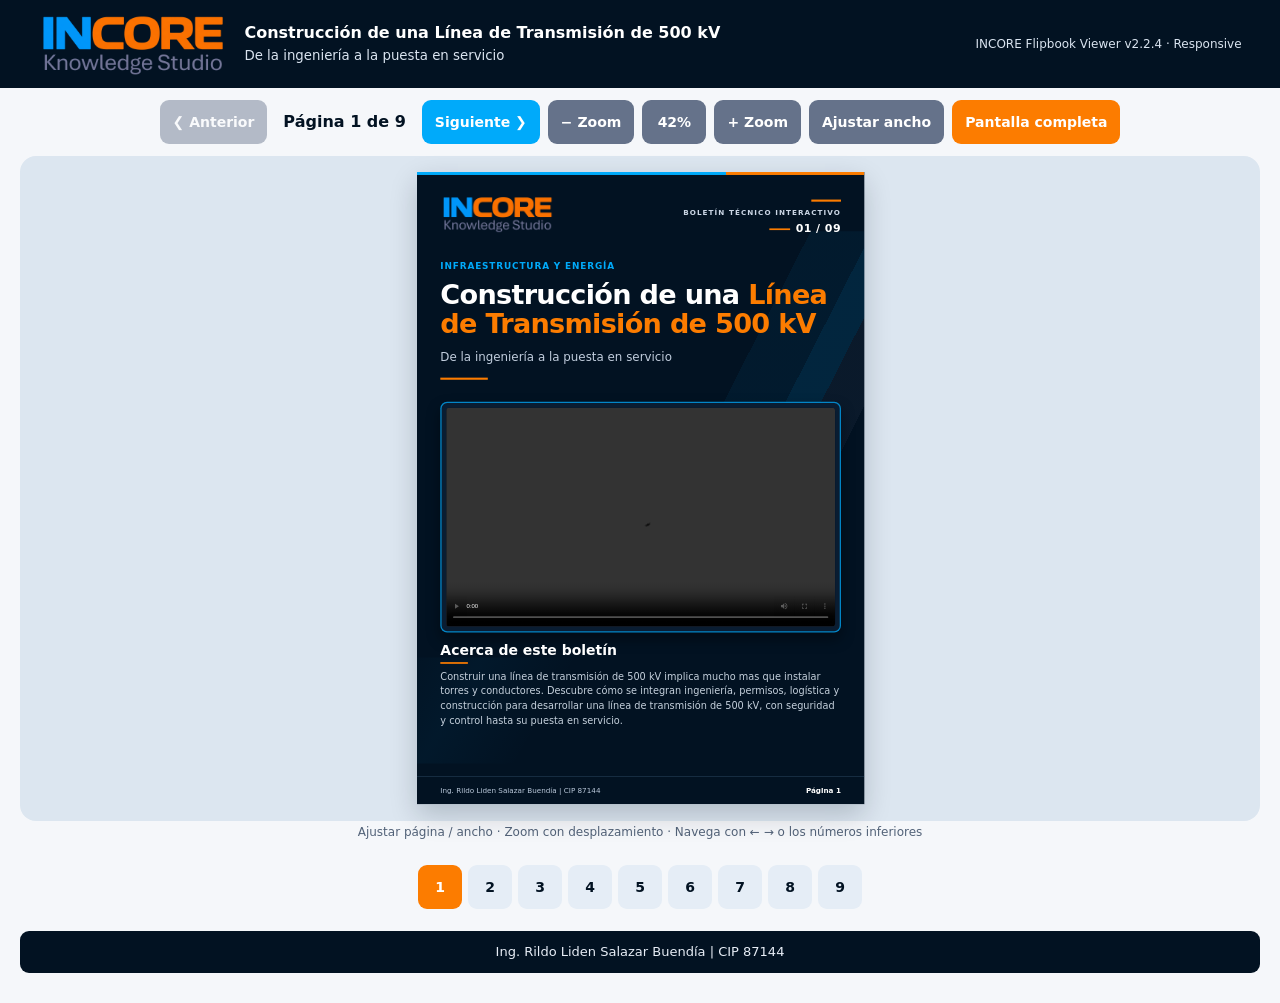
<file: LT500kV_Portada_Video/compartir.html>
<!doctype html>
<html lang="es"><head>
<meta charset="utf-8"><meta name="viewport" content="width=device-width, initial-scale=1">
<title>Construcción de una Línea de Transmisión de 500 kV | INCORE</title>
<meta name="description" content="De la ingeniería a la puesta en servicio. Boletín técnico interactivo INCORE.">
<link rel="canonical" href="https://ingenieriainteligente.github.io/incore-boletines/LT500kV_Portada_Video/compartir.html">
<meta property="og:type" content="website"><meta property="og:locale" content="es_PE">
<meta property="og:site_name" content="INCORE Knowledge Studio">
<meta property="og:title" content="Construcción de una Línea de Transmisión de 500 kV | INCORE"><meta property="og:description" content="De la ingeniería a la puesta en servicio. Boletín técnico interactivo INCORE.">
<meta property="og:url" content="https://ingenieriainteligente.github.io/incore-boletines/LT500kV_Portada_Video/compartir.html">
<meta property="og:image" content="https://ingenieriainteligente.github.io/incore-boletines/LT500kV_Portada_Video/assets/portada-social-95b66de53c84fd6c.jpg">
<meta property="og:image:secure_url" content="https://ingenieriainteligente.github.io/incore-boletines/LT500kV_Portada_Video/assets/portada-social-95b66de53c84fd6c.jpg">
<meta property="og:image:alt" content="Construcción de una Línea de Transmisión de 500 kV | INCORE">
<meta name="twitter:card" content="summary_large_image">
<meta name="twitter:title" content="Construcción de una Línea de Transmisión de 500 kV | INCORE">
<meta name="twitter:description" content="De la ingeniería a la puesta en servicio. Boletín técnico interactivo INCORE.">
<meta name="twitter:image" content="https://ingenieriainteligente.github.io/incore-boletines/LT500kV_Portada_Video/assets/portada-social-95b66de53c84fd6c.jpg">
<script>
// Redireccion temprana: no cargar imagenes ni mostrar la tarjeta social.
// El rastreador de Meta lee las etiquetas OG del head sin ejecutar JS.
window.location.replace('./');
</script>
</head><body>
<noscript><p>Para abrir el boletin, <a href="./">haz clic aqui</a>.</p></noscript>
</body></html>
</file>
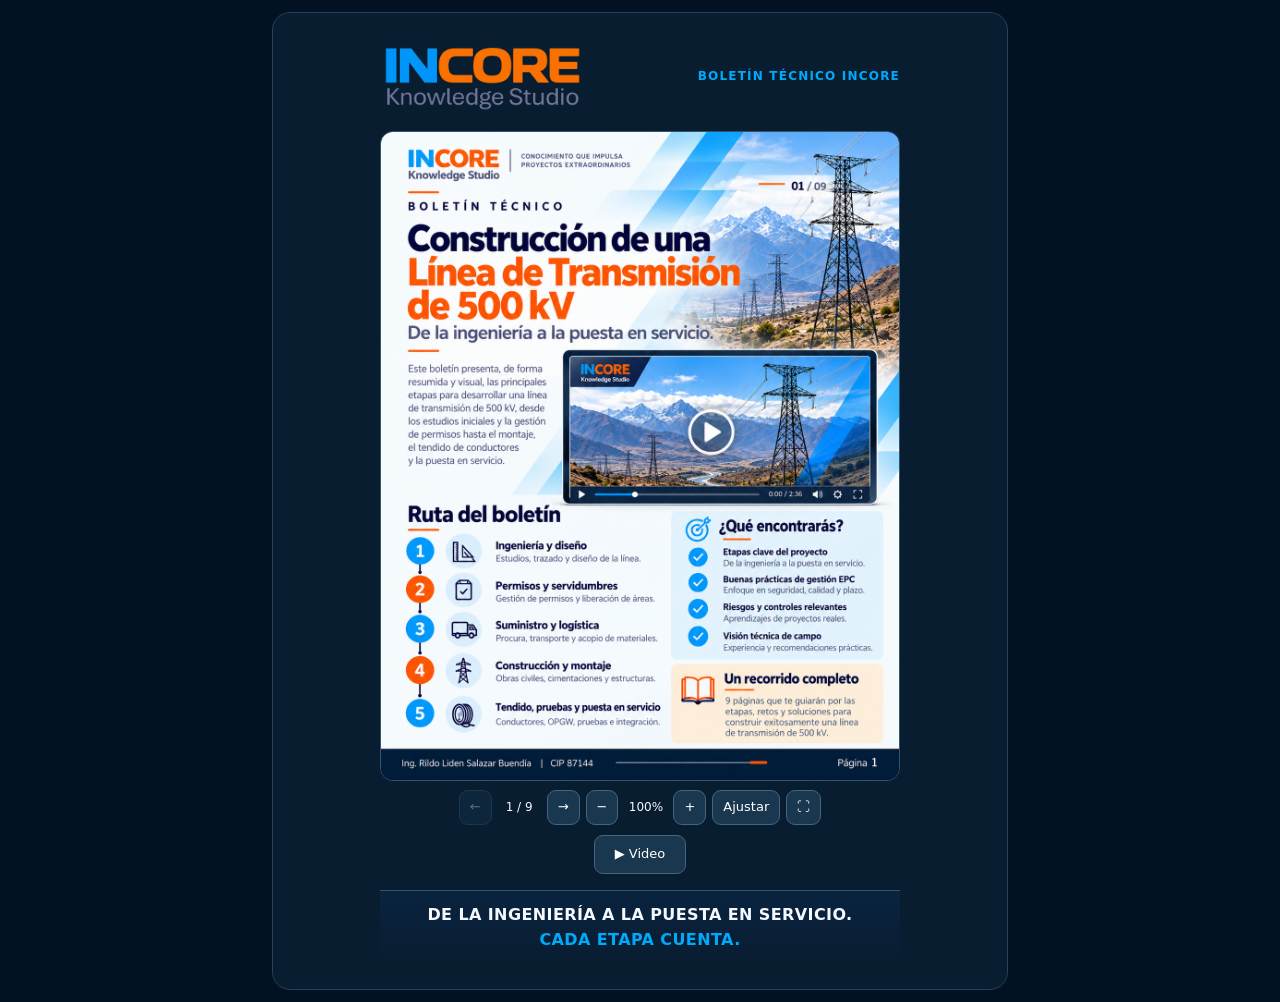
<file: Plantilla_Facebook_Video/boletin.html>
<!doctype html><html lang="es"><head><meta charset="utf-8"><meta name="viewport" content="width=device-width,initial-scale=1"><meta name="theme-color" content="#021222"><title>INCORE · Boletín Técnico</title><link rel="stylesheet" href="styles.css"><script src="config.js" defer></script><script src="app.js" defer></script><link rel="stylesheet" href="incore-v0513.css"><script src="frase-cierre.js" defer></script><script src="incore-v0513.js" defer></script></head><body data-state="boletin"><main><div class="shell"><header class="masthead"><img id="logo" alt="INCORE Knowledge Studio"><div id="tag" class="tag"></div></header><section class="stage viewer" id="viewer" tabindex="0" aria-label="Visor de láminas 4:5"><img id="page" alt="Lámina del boletín" draggable="false"></section><nav class="toolbar" aria-label="Controles del boletín"><button class="control" id="prev">←</button><span class="count" id="count">1 / 9</span><button class="control" id="next">→</button><button class="control" id="zoomOut" title="Reducir">−</button><span class="count" id="zoomLabel">100%</span><button class="control" id="zoomIn" title="Ampliar">+</button><button class="control" id="fit" title="Ajustar">Ajustar</button><button class="control" id="full" title="Pantalla completa">⛶</button><a class="control" href="video.html">Video</a></nav></div></main></body></html>
</file>
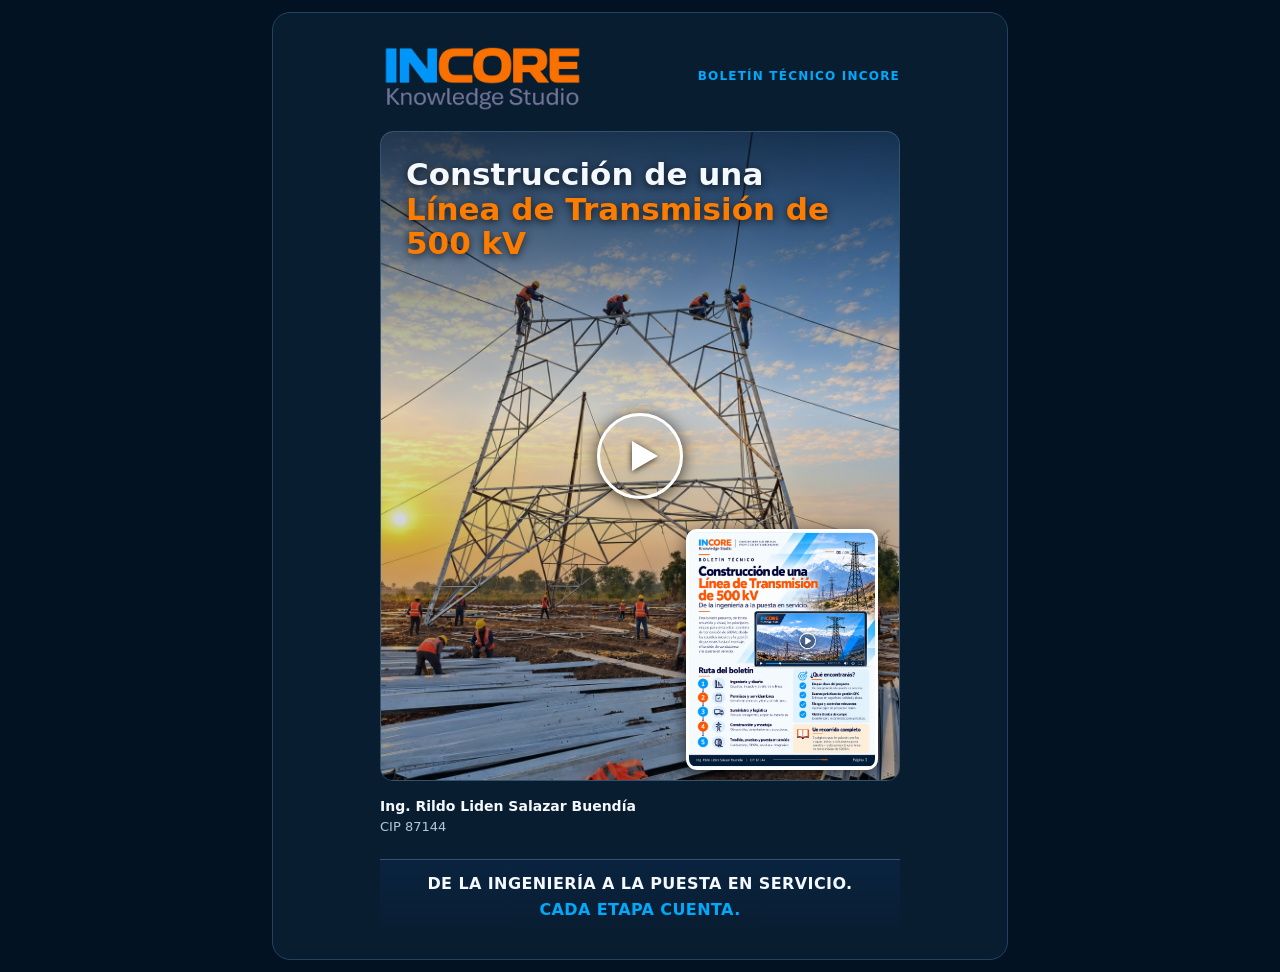
<file: Plantilla_Facebook_Video/compartir.html>
<!doctype html><html lang="es"><head><meta charset="utf-8"><meta name="viewport" content="width=device-width,initial-scale=1"><meta name="theme-color" content="#021222"><title>INCORE · Boletín Técnico</title><link rel="stylesheet" href="styles.css"><script src="config.js" defer></script><script src="app.js" defer></script><meta property="og:type" content="website"><meta property="og:locale" content="es_PE"><meta property="og:site_name" content="INCORE Knowledge Studio"><meta property="og:title" content="Construcción de una Línea de Transmisión de 500 kV"><meta property="og:description" content="Presentación audiovisual y acceso directo al boletín técnico INCORE."><meta property="og:url" content="https://ingenieriainteligente.github.io/incore-boletines/Plantilla_Facebook_Video/compartir.html"><meta property="og:image" content="https://ingenieriainteligente.github.io/incore-boletines/Plantilla_Facebook_Video/assets/portada-social-facebook.png"><meta property="og:image:width" content="1080"><meta property="og:image:height" content="1350"><link rel="stylesheet" href="incore-v0513.css"><script src="frase-cierre.js" defer></script><script src="incore-v0513.js" defer></script></head><body data-state="portada"><main><div class="shell"><header class="masthead"><img id="logo" alt="INCORE Knowledge Studio"><div id="tag" class="tag"></div></header><section class="stage" aria-label="Portada 4:5"><img id="coverImg" class="cover-image" alt="Imagen del tema"><img id="coverThumb" class="cover-thumb" alt="Miniatura de la primera página del boletín" hidden><div class="overlay"><div id="coverTitle" class="cover-title"></div><div id="playIcon" class="play" aria-hidden="true"><svg width="40" height="40" viewBox="0 0 40 40"><path d="M9 5L35 20L9 35Z" fill="currentColor"/></svg></div></div><button id="coverClick" class="cover-button" aria-label="Ver video introductorio"></button></section><div class="foot"><div class="signature" id="firma"><strong></strong><span></span></div></div></div></main></body></html>
</file>
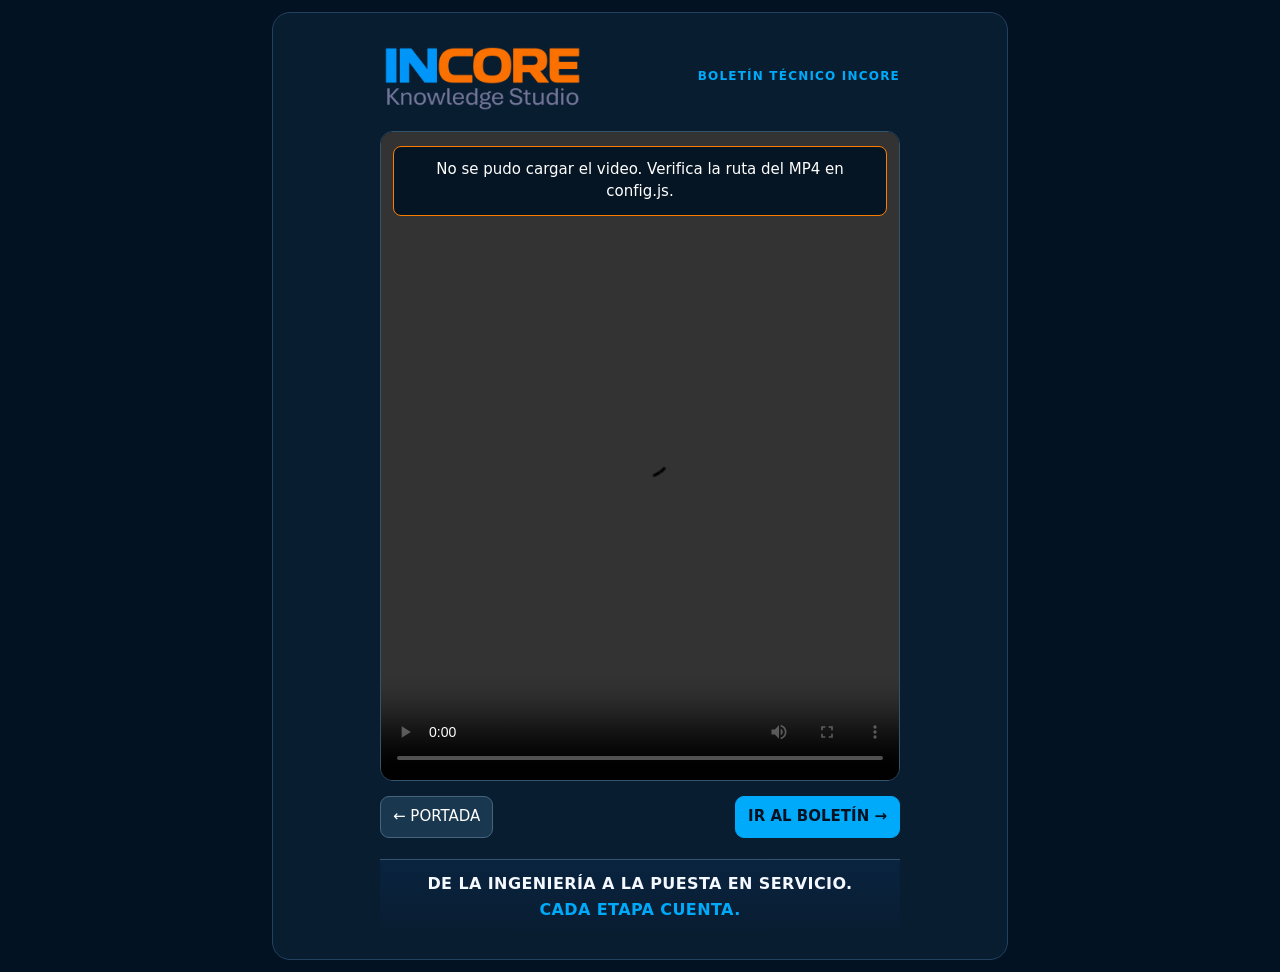
<file: Plantilla_Facebook_Video/video.html>
<!doctype html><html lang="es"><head><meta charset="utf-8"><meta name="viewport" content="width=device-width,initial-scale=1"><meta name="theme-color" content="#021222"><title>INCORE · Boletín Técnico</title><link rel="stylesheet" href="styles.css"><script src="config.js" defer></script><script src="app.js" defer></script><link rel="stylesheet" href="incore-v0513.css"><script src="frase-cierre.js" defer></script><script src="incore-v0513.js" defer></script></head><body data-state="video"><main><div class="shell"><header class="masthead"><img id="logo" alt="INCORE Knowledge Studio"><div id="tag" class="tag"></div></header><section class="stage video-stage" aria-label="Presentación audiovisual 4:5"><video id="video" controls playsinline preload="metadata" aria-label="Video introductorio"></video><p id="videoStatus" class="video-status" role="status" aria-live="polite" hidden></p></section><div class="foot video-foot"><a class="control" href="index.html">← PORTADA</a><a class="primary" href="boletin.html">IR AL BOLETÍN →</a></div></div></main></body></html>
</file>
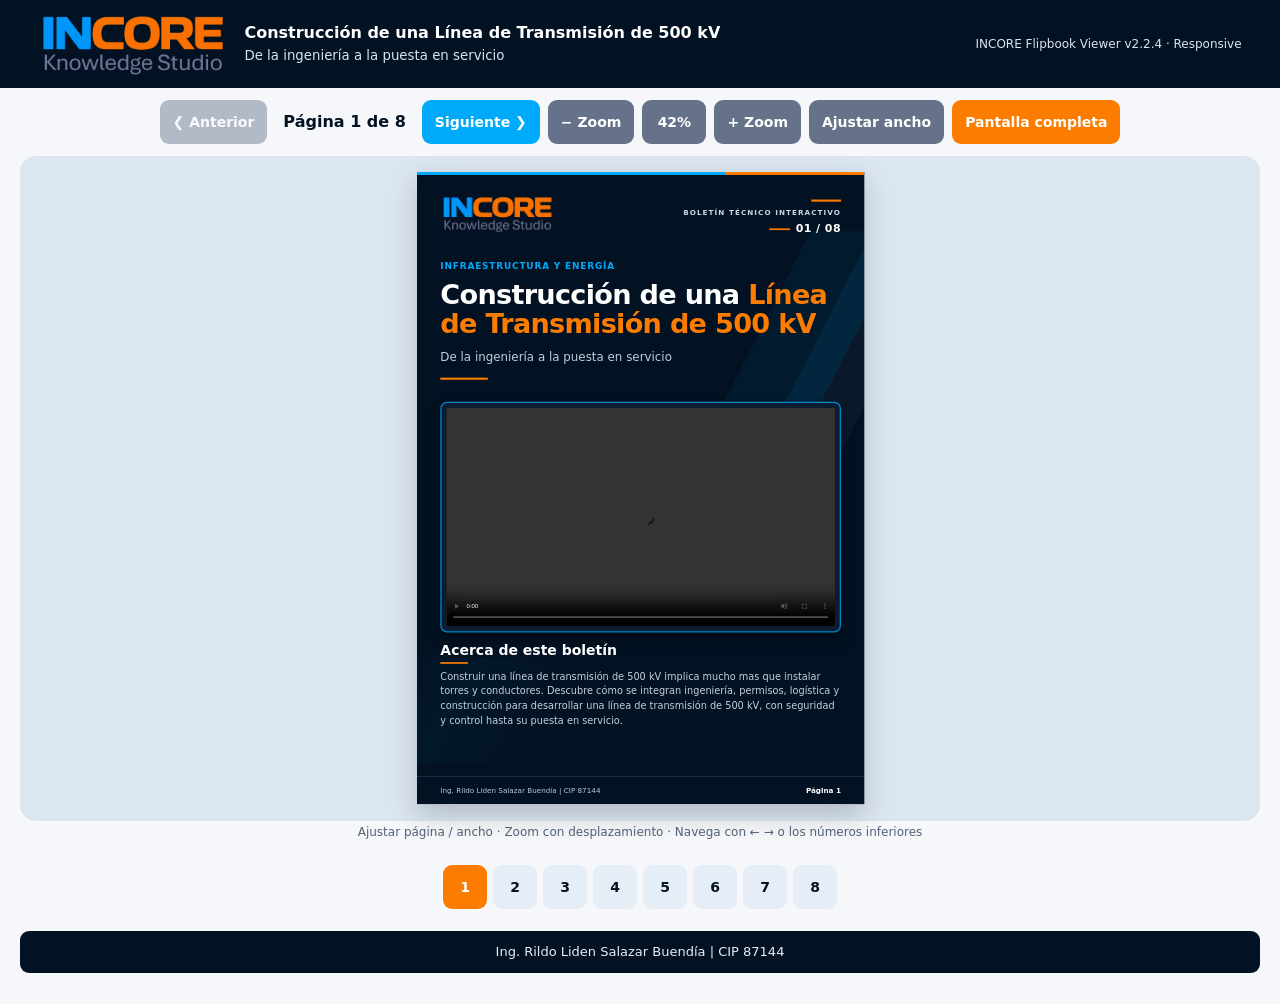
<file: Plantilla_Maestra/compartir.html>
<!doctype html>
<html lang="es"><head>
<meta charset="utf-8"><meta name="viewport" content="width=device-width, initial-scale=1">
<title>Construcción de una Línea de Transmisión de 500 kV | INCORE</title>
<meta name="description" content="De la ingeniería a la puesta en servicio. Boletín técnico interactivo INCORE.">
<link rel="canonical" href="https://ingenieriainteligente.github.io/incore-boletines/Plantilla_Maestra/compartir.html">
<meta property="og:type" content="website"><meta property="og:locale" content="es_PE">
<meta property="og:site_name" content="INCORE Knowledge Studio">
<meta property="og:title" content="Construcción de una Línea de Transmisión de 500 kV | INCORE"><meta property="og:description" content="De la ingeniería a la puesta en servicio. Boletín técnico interactivo INCORE.">
<meta property="og:url" content="https://ingenieriainteligente.github.io/incore-boletines/Plantilla_Maestra/compartir.html">
<meta property="og:image" content="https://ingenieriainteligente.github.io/incore-boletines/Plantilla_Maestra/assets/portada-social-95b66de53c84fd6c.jpg">
<meta property="og:image:secure_url" content="https://ingenieriainteligente.github.io/incore-boletines/Plantilla_Maestra/assets/portada-social-95b66de53c84fd6c.jpg">
<meta property="og:image:alt" content="Construcción de una Línea de Transmisión de 500 kV | INCORE">
<meta name="twitter:card" content="summary_large_image">
<meta name="twitter:title" content="Construcción de una Línea de Transmisión de 500 kV | INCORE">
<meta name="twitter:description" content="De la ingeniería a la puesta en servicio. Boletín técnico interactivo INCORE.">
<meta name="twitter:image" content="https://ingenieriainteligente.github.io/incore-boletines/Plantilla_Maestra/assets/portada-social-95b66de53c84fd6c.jpg">
<script>
// Redireccion temprana: no cargar imagenes ni mostrar la tarjeta social.
// El rastreador de Meta lee las etiquetas OG del head sin ejecutar JS.
window.location.replace('./');
</script>
</head><body>
<noscript><p>Para abrir el boletin, <a href="./">haz clic aqui</a>.</p></noscript>
</body></html>
</file>
<file: Plantilla_Facebook_Video/styles.css>
*{box-sizing:border-box}body{margin:0;background:#021222;color:#f4f8ff;font:15px/1.45 system-ui,Segoe UI,Arial,sans-serif}button,a{font:inherit}button{cursor:pointer}a{color:inherit}main{max-width:760px;margin:auto;padding:12px}.shell{background:#091d31;border:1px solid #234260;border-radius:18px;padding:clamp(12px,2.5vw,23px)}.masthead{min-height:78px;display:flex;align-items:center;justify-content:space-between;gap:16px;margin:0 auto 13px;max-width:620px}.masthead img{width:clamp(145px,33vw,205px);max-height:96px;object-fit:contain;object-position:left}.masthead .tag{font-size:12px;color:#00AAFA;letter-spacing:.10em;font-weight:800;text-align:right}.stage{margin:auto;width:min(100%,520px);aspect-ratio:4/5;position:relative;overflow:hidden;background:#06111f;border:1px solid #34546d;border-radius:13px}.stage>img,.stage>video{position:absolute;inset:0;width:100%;height:100%;object-fit:contain;display:block}.stage>img.cover-image{object-fit:cover}.stage video{background:#030b15}.overlay{position:absolute;inset:0;pointer-events:none;display:flex;flex-direction:column;justify-content:space-between;padding:clamp(16px,4vw,25px);background:linear-gradient(180deg,rgba(2,18,34,.78),rgba(2,18,34,.1) 43%,rgba(2,18,34,.35))}.cover-title{font-size:clamp(19px,4.6vw,31px);line-height:1.12;font-weight:850;text-shadow:0 2px 9px #000b;max-width:97%;overflow-wrap:anywhere}.highlight{color:#FC7C00}.play{width:86px;height:86px;align-self:center;border-radius:50%;background:transparent;border:3px solid #fff;display:grid;place-items:center;box-shadow:0 2px 16px #000b;position:absolute;top:50%;left:50%;transform:translate(-50%,-50%);color:#fff}.play svg{margin-left:6px;filter:drop-shadow(0 1px 3px #000c)}.cover-button{position:absolute;inset:0;background:transparent;border:0;cursor:pointer;z-index:5}.cover-button:focus-visible{outline:4px solid #FC7C00;outline-offset:-5px}.foot{width:min(100%,520px);margin:10px auto 0;display:flex;align-items:center;justify-content:space-between;gap:12px;flex-wrap:wrap;min-height:52px}.signature strong{display:block;font-size:14px}.signature span{color:#b2c8db;font-size:13px}.primary,.control{border-radius:9px;text-decoration:none;display:inline-flex;align-items:center;justify-content:center;padding:9px 12px;border:1px solid #45657f;background:#19384f;color:white;white-space:nowrap}.primary{background:#00AAFA;color:#021222;border-color:#00AAFA;font-weight:800}.control:hover,.primary:hover{filter:brightness(1.15)}.toolbar{width:min(100%,520px);margin:9px auto 0;display:flex;gap:6px;align-items:center;justify-content:center;flex-wrap:wrap}.toolbar button,.toolbar a{padding:7px 10px;font-size:13px}.toolbar button:disabled{opacity:.35;cursor:default}.count{font-size:12px;white-space:nowrap;min-width:43px;text-align:center}.viewer{overflow:auto;touch-action:pan-y pinch-zoom;display:flex;align-items:flex-start;justify-content:center}.viewer img{width:100%;height:100%;object-fit:contain;max-width:none;display:block;user-select:none;-webkit-user-drag:none;transform-origin:top center}.viewer.zoomed{justify-content:flex-start}.viewer.zoomed img{width:auto;height:auto;max-width:none;flex:0 0 auto}.viewer:focus-visible{outline:3px solid #FC7C00}.smallnote{font-size:11px;color:#9db4c9;text-align:center;margin:8px auto;max-width:520px}@media(max-width:550px){main{padding:5px}.shell{padding:9px}.masthead{min-height:58px}.masthead img{max-width:46%}.masthead .tag{font-size:10px}.foot{align-items:center}.signature strong{font-size:11px}.signature span{font-size:11px}.primary{font-size:12px;padding:8px 9px}.toolbar button,.toolbar a{padding:7px 8px;font-size:12px}.play{width:70px;height:70px}}

/* INCORE · Pantalla Video v0.5.7: mismo marco 4:5 que la portada */
.video-stage>video{object-fit:contain;background:#030b15}
.video-foot{justify-content:flex-end}
.video-status{position:absolute;left:12px;right:12px;top:14px;z-index:1;margin:0;padding:12px;background:rgba(2,18,34,.9);border:1px solid #FC7C00;border-radius:8px;color:#fff;text-align:center}
.video-status[hidden]{display:none}


/* INCORE · Boletín v0.5.8 — área común 4:5, PNG íntegro */
.stage.viewer {
  width: min(100%, 520px);
  aspect-ratio: 4 / 5;
  position: relative;
  display: block;
  overflow: auto;
  background: #06111f;
}
/* En modo Ajustar (100%), preservar cada página sin cortes ni deformación. */
.stage.viewer:not(.zoomed) > img#page {
  position: absolute;
  inset: 0;
  width: 100%;
  height: 100%;
  object-fit: contain;
  object-position: center center;
  max-width: none;
}
/* El zoom voluntario permite desplazar una lámina ampliada. */
.stage.viewer.zoomed > img#page {
  position: relative;
  inset: auto;
  height: auto;
  max-width: none;
  object-fit: contain;
  object-position: top left;
  transform: none;
}

/* v0.5.9 — geometría unificada para las tres pantallas */
:root{--incore-stage-width:520px;--incore-head-height:82px;--incore-head-gap:13px;--incore-stage-radius:13px}
.masthead{width:min(100%,var(--incore-stage-width));max-width:var(--incore-stage-width);height:var(--incore-head-height);min-height:var(--incore-head-height);margin:0 auto var(--incore-head-gap)}
.stage,.stage.viewer{width:min(100%,var(--incore-stage-width));aspect-ratio:4/5;border-radius:var(--incore-stage-radius);margin:0 auto}
.video-foot{justify-content:space-between}
@media(max-width:550px){:root{--incore-head-height:62px;--incore-head-gap:13px}}

/* v0.5.11 — miniatura de primera lámina solo en Portada web */
.stage > img.cover-thumb{
  position:absolute;inset:auto 4% 1.5% auto;
  display:block;width:calc(30% * var(--incore-thumb-scale, 1.24));height:auto;max-height:46%;aspect-ratio:4/5;
  object-fit:contain;object-position:center;
  border:3px solid #fff;border-radius:11px;
  background:#eaf4fb;box-shadow:0 4px 17px #0009;
  pointer-events:none;z-index:2;
}
.stage > img.cover-thumb[hidden]{display:none}
@media(max-width:550px){.stage > img.cover-thumb{border-width:2px;border-radius:8px}}
</file>
<file: Plantilla_Facebook_Video/incore-v0513.css>
/* INCORE v0.5.13 — extensión CSS aislada */
.incore-acciones-boletin{width:min(100%,520px);margin:10px auto 0;display:flex;align-items:center;justify-content:center;gap:8px;flex-wrap:wrap}
.incore-accion{min-width:92px;text-align:center;font-size:13px;min-height:38px}
.incore-acciones-boletin [hidden]{display:none!important}
.incore-cierre{width:min(100%,520px);margin:16px auto 3px;padding:14px 14px 12px;text-align:center;border-top:1px solid #34546d;background:linear-gradient(180deg,rgba(10,47,90,.35),transparent);border-radius:0 0 10px 10px}
.incore-cierre p{margin:0 0 5px;color:#f4f8ff;font-weight:750;line-height:1.3;letter-spacing:.025em;font-size:clamp(12px,2.9vw,16px)}
.incore-cierre p:last-child{margin-bottom:0}
@media(max-width:550px){.incore-acciones-boletin{gap:6px}.incore-accion{flex:1 1 27%;min-width:0;padding:9px 5px;font-size:12px;white-space:nowrap}.incore-cierre{margin-top:14px;padding:14px 9px}}

.incore-cierre .incore-frase-resaltada{color:#00AAFA}
</file>
